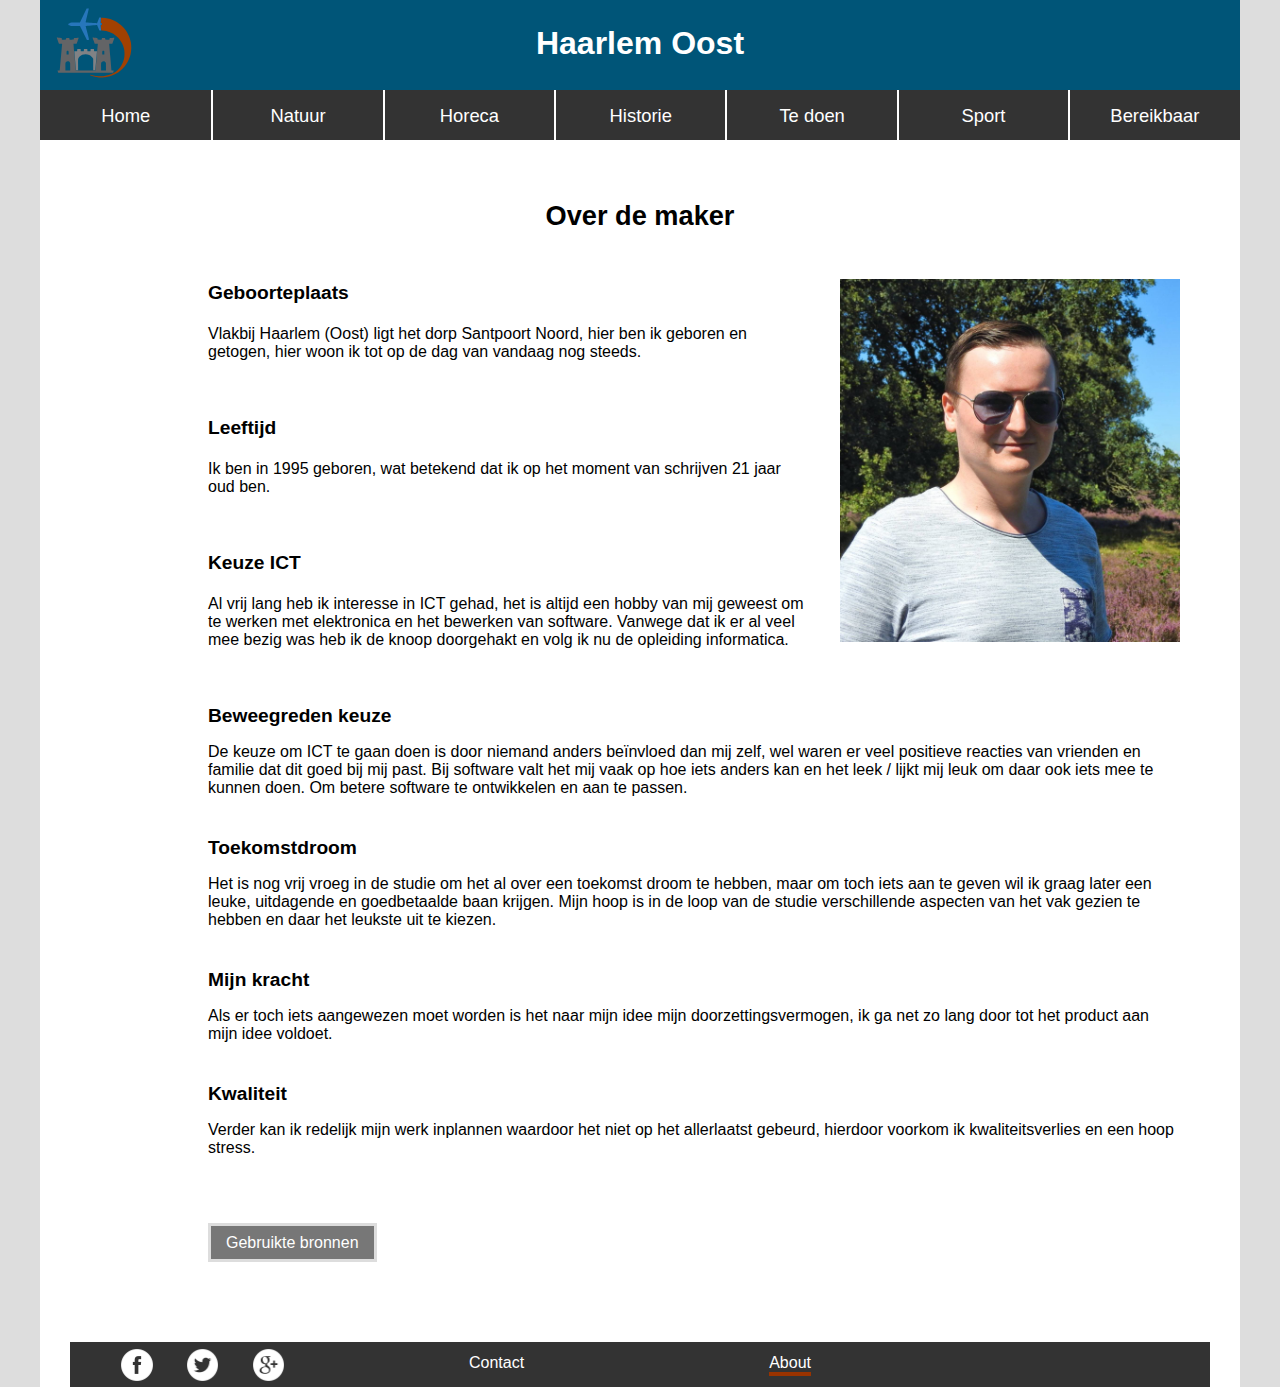
<file: about.html>
<!DOCTYPE html>
<html lang="nl">
	
	<head>
		<meta charset="utf-8" />
		<meta name="description" content="Informatie website over actieviteiten en bezienswaardigheden in Haarlem Oost">
		<meta name="keywords" content="Haarlem Oost, Haarlem, Oost, Informatie, Natuur, Horeca, Historie, Te doen, Bereikbaarheid, Amsterdamse poort, Mooie Nel, Veerplas, Veerpolder, Waarderpolder, Zuidam, Restaurant, Hotel, Molen, Adriaan, Varen">
		<meta name="author" content="Espen Lindhout">
		<link rel="icon" href="img/favicon.ico" type="image/x-icon"/>
		<meta name="viewport" content="width=device-width, initial-scale=1.0, maximum-scale=1.0" />
		<link rel="stylesheet" type="text/css" href="css/main.css">
		<link rel="stylesheet" media="screen and (max-width: 600px)" href="css/phone.css">
		
		<title>Haarlem Oost about</title>
	</head>
	

	<body>
	
		<header>
		<h1 id="headerh1">Haarlem Oost</h1>
		
		<img 
		src="img/Logo.svg" 
		title="Logo"
		alt="Logo"
		id="headerimg"
		/>
		</header>

		<nav>
			<ul>
				<li>
				<a href="index.html" id="mostleft">Home</a>
				</li>
				
				<li>
				<a href="natuur.html">Natuur</a>
				</li>
				
				<li>
				<a href="horeca.html">Horeca</a>
				</li>
				
				<li>
				<a href="historie.html">Historie</a>
				</li>
				
				<li>
				<a href="tedoen.html">Te doen</a>
				</li>
				
				<li>
				<a href="sport.html">Sport</a>
				</li>
				
				<li>
				<a href="bereikbaar.html">Bereikbaar</a>
				</li>
			</ul>
		</nav>
		
		<main id="aboutpage">
			
			
			<!-- ====================================== Contact ====================================== -->
			<!-- ================================== Contact pagina =================================== -->
			
			<article>
				<h2>
				Over de maker
				</h2>
				
				<section>
				
					<h4>
					Geboorteplaats
					</h4>
					
					<aside>
						<img
						src="img/about/espen.jpg"
						title="Dit ben ik"
						alt="Foto van de website maker"
						id="aboutafb"
						/>
					</aside>
					
					
					
						<p class="aboutimg1">
						Vlakbij Haarlem (Oost) ligt het dorp Santpoort Noord, hier ben ik geboren en getogen, hier woon ik tot op de dag van vandaag nog steeds. 
						</p>
					
					
					<h4>
					Leeftijd
					</h4>
					
						<p class="aboutimg">
						Ik ben in 1995 geboren, wat betekend dat ik op het moment van schrijven 21 jaar oud ben. 
						</p>
					
					
					<h4>
					Keuze ICT
					</h4>
					
						<p class="aboutimg">
						Al vrij lang heb ik interesse in ICT gehad, het is altijd een hobby van mij geweest om te werken met elektronica en het bewerken van software. Vanwege dat ik er al veel mee bezig was heb ik de knoop doorgehakt en volg ik nu de opleiding informatica. 
						</p>
						
						
					<h4>
					Beweegreden keuze
					</h4>
					
						<p>
						De keuze om ICT te gaan doen is door niemand anders beïnvloed dan mij zelf, wel waren er veel positieve reacties van vrienden en familie dat dit goed bij mij past. Bij software valt het mij vaak op hoe iets anders kan en het leek / lijkt mij leuk om daar ook iets mee te kunnen doen. Om betere software te ontwikkelen en aan te passen. 
						</p>
						
						
					<h4>
					Toekomstdroom
					</h4>
					
						<p>
						Het is nog vrij vroeg in de studie om het al over een toekomst droom te hebben, maar om toch iets aan te geven wil ik graag later een leuke, uitdagende en goedbetaalde baan krijgen. Mijn hoop is in de loop van de studie verschillende aspecten van het vak gezien te hebben en daar het leukste uit te kiezen. 
						</p>
						
						
					<h4>
					Mijn kracht
					</h4>
					
						<p>
						Als er toch iets aangewezen moet worden is het naar mijn idee mijn doorzettingsvermogen, ik ga net zo lang door tot het product aan mijn idee voldoet. 
						</p>
						
						
					<h4>
					Kwaliteit
					</h4>
					
						<p>
						Verder kan ik redelijk mijn werk inplannen waardoor het niet op het allerlaatst gebeurd, hierdoor voorkom ik kwaliteitsverlies en een hoop stress. 
						</p>
						
					
				
			
					<nav>
					<a href="bronnen.html">Gebruikte bronnen</a>
					</nav>
					
				</section>
				
			</article>
		
		</main>
		
		
		<footer>
			
			<a href="https://www.facebook.com/website.haarlem.oost/" target="_blank">
				<img
				src="img/social/facebook.png"
				title="Volg ons op Facebook"
				alt="Link naar Facebook"
				id="footerfirst"
				/>
			</a>
			
			<a href="https://twitter.com/websitehaarlemoost" target="_blank">
				<img
				src="img/social/twitter.png"
				title="Volg ons op Twitter"
				alt="Link naar Twitter"
				/>
			</a>
			
			<a href="https://plus.google.com/+websitehaarlemoost" target="_blank">
				<img
				src="img/social/googleplus.png"
				title="Volg ons op Google+"
				alt="Link naar Google+"
				/>
			</a>
			
			<nav>
				<a href="contact.html">Contact</a>
				<a href="about.html" id="currentpage_footer">About</a>
			</nav>
		
		</footer>
	
	</body>

</html>
</file>
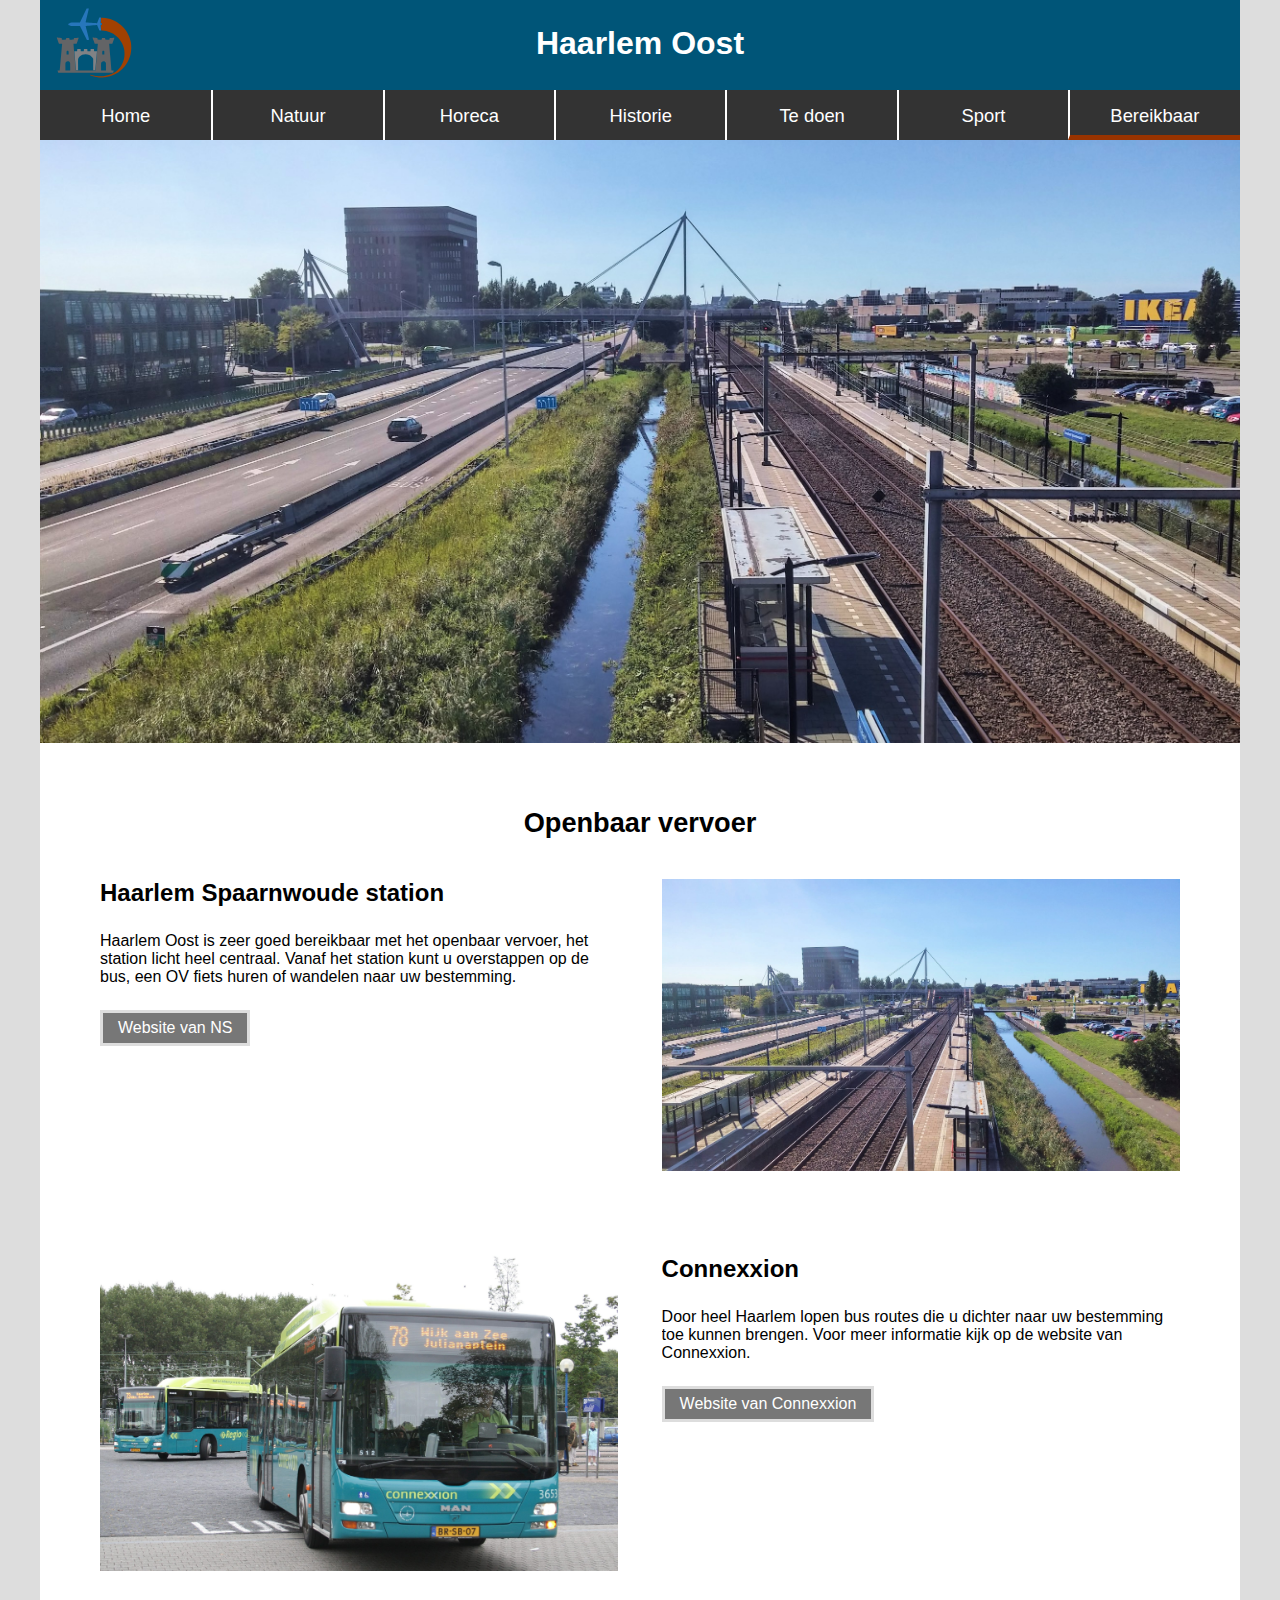
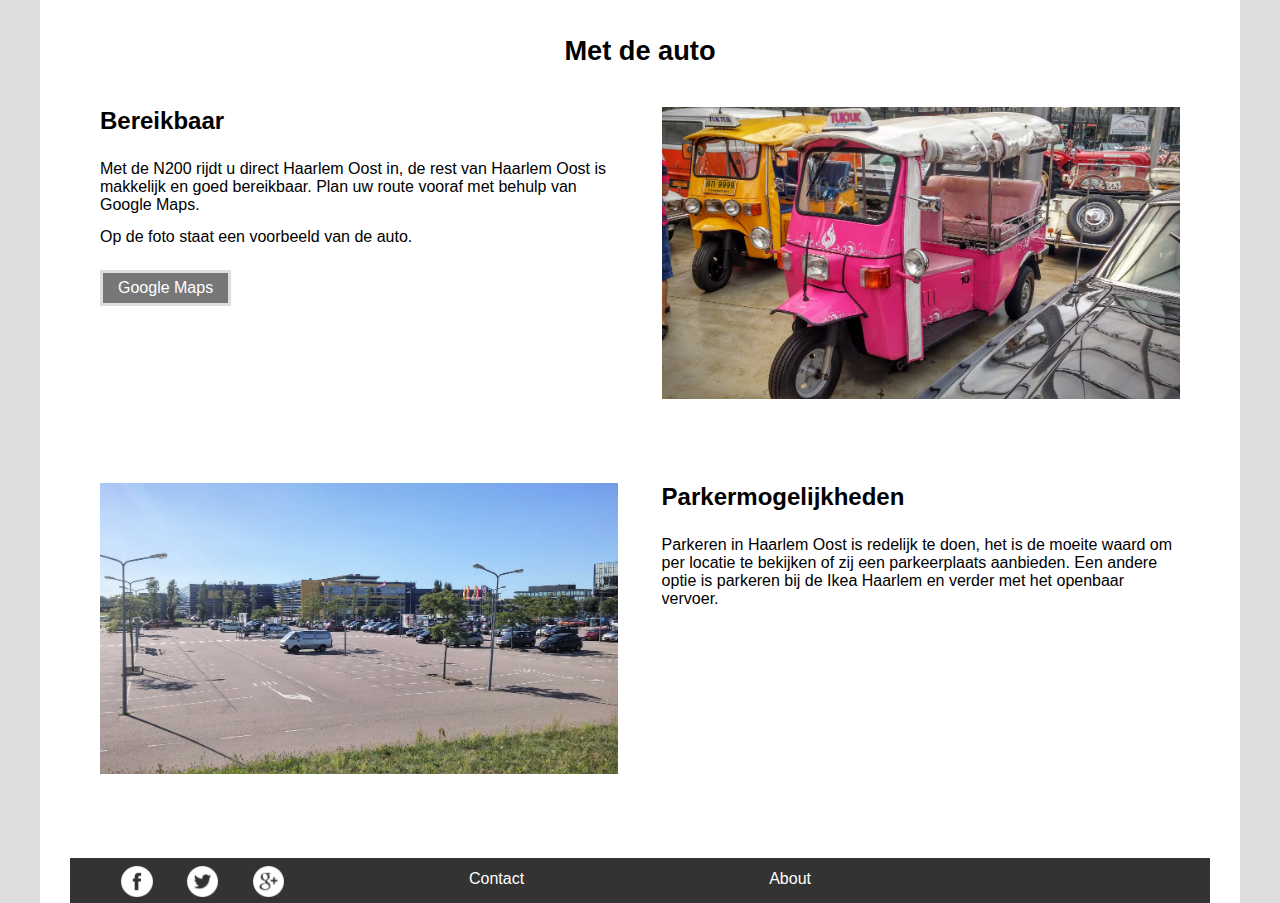
<file: bereikbaar.html>
<!DOCTYPE html>
<html lang="nl">
	
	<head>
		<meta charset="utf-8" />
		<meta name="description" content="Informatie website over actieviteiten en bezienswaardigheden in Haarlem Oost">
		<meta name="keywords" content="Haarlem Oost, Haarlem, Oost, Informatie, Natuur, Horeca, Historie, Te doen, Bereikbaarheid, Amsterdamse poort, Mooie Nel, Veerplas, Veerpolder, Waarderpolder, Zuidam, Restaurant, Hotel, Molen, Adriaan, Varen">
		<meta name="author" content="Espen Lindhout">
		<link rel="icon" href="img/favicon.ico" type="image/x-icon"/>
		<meta name="viewport" content="width=device-width, initial-scale=1.0, maximum-scale=1.0" />	
		<link rel="stylesheet" type="text/css" href="css/main.css">
		<link rel="stylesheet" media="screen and (max-width: 600px)" href="css/phone.css">
		
		<title>Haarlem Oost bereikbaar</title>
	</head>
	

	<body>
	
		<header>
		<h1 id="headerh1">Haarlem Oost</h1>
		
		<img 
		src="img/Logo.svg" 
		title="Logo"
		alt="Logo"
		id="headerimg"
		/>
		</header>

		<nav>
			<ul>
				<li>
				<a href="index.html" id="mostleft">Home</a>
				</li>
				
				<li>
				<a href="natuur.html">Natuur</a>
				</li>
				
				<li>
				<a href="horeca.html">Horeca</a>
				</li>
				
				<li>
				<a href="historie.html">Historie</a>
				</li>
				
				<li>
				<a href="tedoen.html">Te doen</a>
				</li>
				
				<li>
				<a href="sport.html">Sport</a>
				</li>
				
				<li>
				<a id="currentpage" href="bereikbaar.html">Bereikbaar</a>
				</li>
			</ul>
		</nav>
		
		<main id="contentbereikbaar">
		
			<aside id="introimg">
				<img
					src="img/bereikbaar/headerimg.jpg"
					title="Bereikbaarheid van Haarlem Oost"
					alt="Bereikbaarheid van Haarlem Oost"
				/>
			</aside>
			
			<h2>
			Openbaar vervoer
			</h2>
			
			<!-- ====================================== Contentbox 1 ====================================== -->
			<!-- ===================================== Layout normaal ====================================== -->
			<article class="contentbox">
				
				<h2>
				Haarlem Spaarnwoude station
				</h2>
				
				<p>
					<span>
					Haarlem Oost is zeer goed bereikbaar met het openbaar vervoer, het station licht heel centraal. Vanaf het station kunt u overstappen op de bus, een OV fiets huren of wandelen naar uw bestemming. 
					</span>
					
					<a href="http://www.ns.nl/" target="_blank">Website van NS</a>
				</p>
				
				<aside>
					<img
					src="img/bereikbaar/ov1.jpg"
					title="Station Spaarnwoude"
					alt="Foto van het station Spaarnwoude"
					/>
				</aside>
			</article>
			
			<!-- ====================================== Contentbox 2 ====================================== -->
			<!-- ==================================== Layout andersom ===================================== -->
			<article class="contentbox reversed">
				
				<h2>
				Connexxion
				</h2>
				
				<aside>
					<img
					src="img/bereikbaar/ov2.jpg"
					title="Connexxion bus"
					alt="Foto van een Connexxion bus"
					/>
				</aside>
				
				<p>
					<span>
					Door heel Haarlem lopen bus routes die u dichter naar uw bestemming toe kunnen brengen. Voor meer informatie kijk op de website van Connexxion. 
					</span>
					
					<a href="https://www.connexxion.nl/" target="_blank">Website van Connexxion</a>
				</p>
				
				
			</article>
			
			<h2>
			Met de auto
			</h2>
			
			<!-- ====================================== Contentbox 3 ====================================== -->
			<!-- ===================================== Layout normaal ====================================== -->
			<article class="contentbox">
				
				<h2>
				Bereikbaar
				</h2>
				
				<p>
					<span>
					Met de N200 rijdt u direct Haarlem Oost in, de rest van Haarlem Oost is makkelijk en goed bereikbaar. Plan uw route vooraf met behulp van Google Maps.
					</span>
					
					<span>
					Op de foto staat een voorbeeld van de auto.
					</span>

					<a href="https://goo.gl/maps/upJnVEgjGVw" target="_blank">Google Maps</a>
				</p>
				
				<aside>
					<img
					src="img/bereikbaar/deauto.jpg"
					title="De auto?"
					alt="Foto van de auto?"
					/>
				</aside>
				
			</article>
			
			<!-- ====================================== Contentbox 4 ====================================== -->
			<!-- ===================================== Layout andersom ====================================== -->
			<article class="contentbox reversed">
				
				<h2>
				Parkermogelijkheden
				</h2>
				
				<aside>
					<img
					src="img/bereikbaar/auto1.jpg"
					title="Parkeren bij de Ikea"
					alt="Foto van de parkeerplaats"
					/>
				</aside>
				
				<p>
					<span>
					Parkeren in Haarlem Oost is redelijk te doen, het is de moeite waard om per locatie te bekijken of zij een parkeerplaats aanbieden. Een andere optie is parkeren bij de Ikea Haarlem en verder met het openbaar vervoer.
					</span>
					
					
				</p>
				
				
			</article>
			
		
		</main>
		
		
		<footer>
			
			<a href="https://www.facebook.com/website.haarlem.oost/" target="_blank">
				<img
				src="img/social/facebook.png"
				title="Volg ons op Facebook"
				alt="Link naar Facebook"
				id="footerfirst"
				/>
			</a>
			
			<a href="https://twitter.com/websitehaarlemoost" target="_blank">
				<img
				src="img/social/twitter.png"
				title="Volg ons op Twitter"
				alt="Link naar Twitter"
				/>
			</a>
			
			<a href="https://plus.google.com/+websitehaarlemoost" target="_blank">
				<img
				src="img/social/googleplus.png"
				title="Volg ons op Google+"
				alt="Link naar Google+"
				/>
			</a>
			
			<nav>
				<a href="contact.html">Contact</a>
				<a href="about.html">About</a>
			</nav>
		
		</footer>
	
	</body>

</html>
</file>
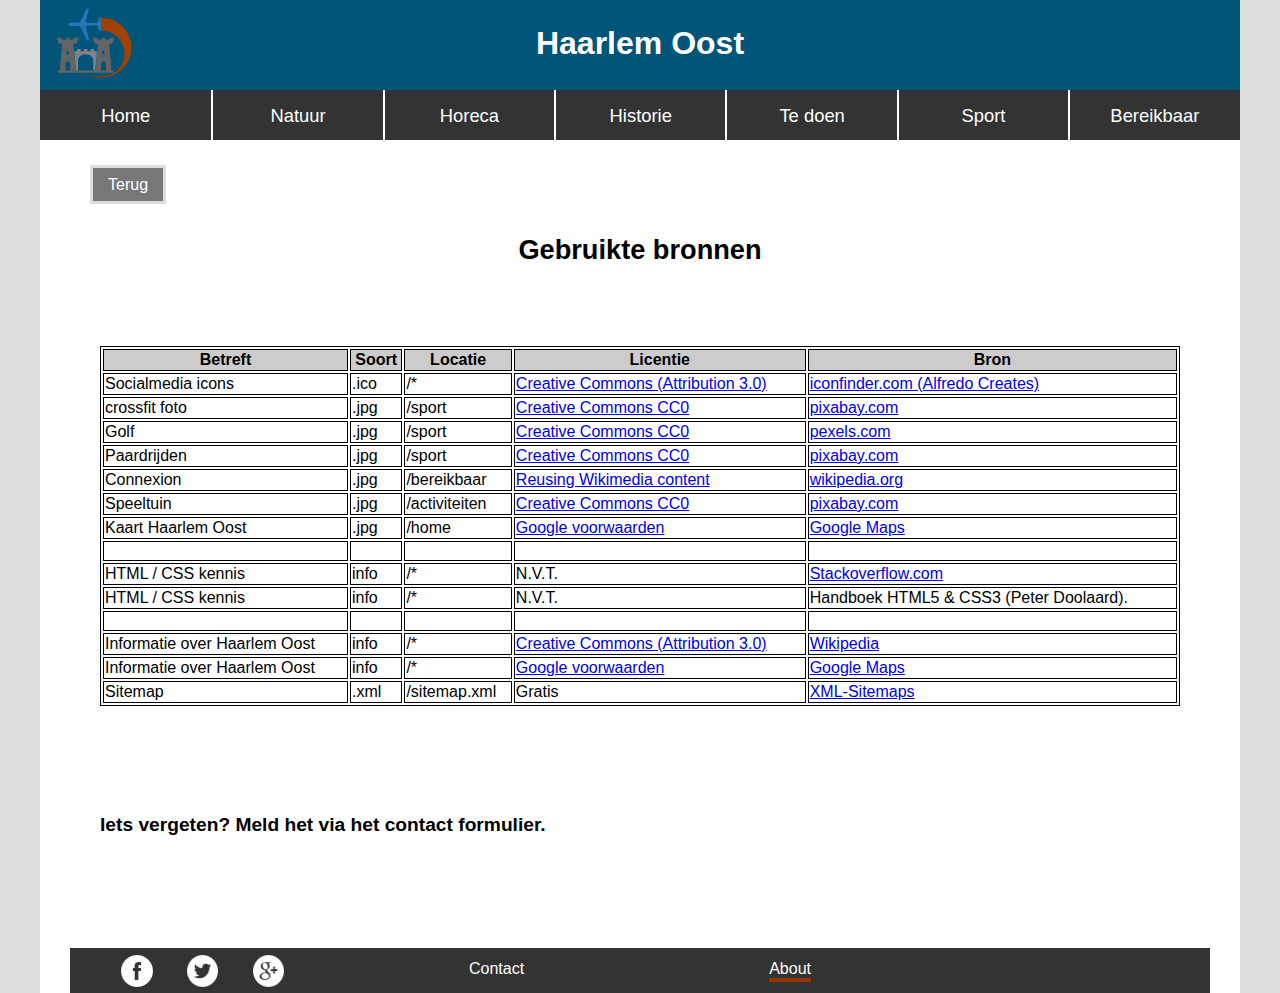
<file: bronnen.html>
<!DOCTYPE html>
<html lang="nl">
	
	<head>
		<meta charset="utf-8" />
		<meta name="description" content="Informatie website over actieviteiten en bezienswaardigheden in Haarlem Oost">
		<meta name="keywords" content="Haarlem Oost, Haarlem, Oost, Informatie, Natuur, Horeca, Historie, Te doen, Bereikbaarheid, Amsterdamse poort, Mooie Nel, Veerplas, Veerpolder, Waarderpolder, Zuidam, Restaurant, Hotel, Molen, Adriaan, Varen">
		<meta name="author" content="Espen Lindhout">
		<link rel="icon" href="img/favicon.ico" type="image/x-icon"/>
		<meta name="viewport" content="width=device-width, initial-scale=1.0, maximum-scale=1.0" />
		<link rel="stylesheet" type="text/css" href="css/main.css">
		<link rel="stylesheet" media="screen and (max-width: 600px)" href="css/phone.css">
		
		<title>Haarlem Oost bronnen</title>
	</head>
	

	<body>
	
		<header>
		<h1 id="headerh1">Haarlem Oost</h1>
		
		<img 
		src="img/Logo.svg" 
		title="Logo"
		alt="Logo"
		id="headerimg"
		/>
		</header>

		<nav>
			<ul>
				<li>
				<a href="index.html" id="mostleft">Home</a>
				</li>
				
				<li>
				<a href="natuur.html">Natuur</a>
				</li>
				
				<li>
				<a href="horeca.html">Horeca</a>
				</li>
				
				<li>
				<a href="historie.html">Historie</a>
				</li>
				
				<li>
				<a href="tedoen.html">Te doen</a>
				</li>
				
				<li>
				<a href="sport.html">Sport</a>
				</li>
				
				<li>
				<a href="bereikbaar.html">Bereikbaar</a>
				</li>
			</ul>
		</nav>
		
		<main id="bronnenpage">
			
			<nav>
					<a id="goback" href="about.html">Terug</a>
			</nav>
			
			<!-- ====================================== Bronnen ====================================== -->
			<!-- ================================== Bronnen pagina =================================== -->
			
			<article>
				<h2>
				Gebruikte bronnen
				</h2>
				
				<table>
					<tr>
						<th>Betreft</th>						
						<th>Soort</th>						
						<th>Locatie</th>
						<th>Licentie</th>
						<th>Bron</th>
					</tr>
					<tr>
						<td class="betreft">Socialmedia icons</td>
						<td class="soort">.ico</td>
						<td class="locatie">/*</td>
						
						<td class="licentie">
							<a href="https://creativecommons.org/licenses/by/3.0/">
								Creative Commons (Attribution 3.0)
							</a>
						</td>
						
						<td class="bron">
							<a href="https://www.iconfinder.com/iconsets/black-white-social-media">
								iconfinder.com (Alfredo Creates)
							</a>
						</td>
					</tr>
					
					<tr>
						<td class="betreft">crossfit foto</td>
						<td class="soort">.jpg</td>
						<td class="locatie">/sport</td>
						
						<td class="licentie">
							<a href="https://creativecommons.org/publicdomain/zero/1.0/deed.nl">
								Creative Commons CC0
							</a>
						</td>
						
						<td class="bron">
							<a href="https://pixabay.com/p-375482/?no_redirect">
								pixabay.com
							</a>
						</td>
					</tr>
					
					<tr>
						<td class="betreft">Golf</td>
						<td class="soort">.jpg</td>
						<td class="locatie">/sport</td>
						
						<td class="licentie">
							<a href="https://www.pexels.com/photo-license/">
								Creative Commons CC0
							</a>
						</td>
						
						<td class="bron">
							<a href="https://www.pexels.com/photo/grass-green-golf-golf-ball-54123/">
								pexels.com
							</a>
						</td>
					</tr>
					
					<tr>
						<td class="betreft">Paardrijden</td>
						<td class="soort">.jpg</td>
						<td class="locatie">/sport</td>
						
						<td class="licentie">
							<a href="https://creativecommons.org/publicdomain/zero/1.0/deed.nl">
								Creative Commons CC0
							</a>
						</td>
						
						<td class="bron">
							<a href="https://pixabay.com/p-375482/?no_redirect">
								pixabay.com
							</a>
						</td>
					</tr>
						
					<tr>
						<td class="betreft">Connexion</td>
						<td class="soort">.jpg</td>
						<td class="locatie">/bereikbaar</td>
						
						<td class="licentie">
							<a href="https://commons.wikimedia.org/wiki/Commons:Reusing_content_outside_Wikimedia">
								Reusing Wikimedia content
							</a>
						</td>
						
						<td class="bron">
							<a href="https://upload.wikimedia.org/wikipedia/commons/c/c4/Gasbussen_Connexxion_Beverwijk.jpg">
								wikipedia.org
							</a>
						</td>
					</tr>

					<tr>
						<td class="betreft">Speeltuin</td>
						<td class="soort">.jpg</td>
						<td class="locatie">/activiteiten</td>
						
						<td class="licentie">
							<a href="https://creativecommons.org/publicdomain/zero/1.0/deed.nl">
								Creative Commons CC0
							</a>
						</td>
						
						<td class="bron">
							<a href="https://pixabay.com/p-375482/?no_redirect">
								pixabay.com
							</a>
						</td>
					</tr>
					<tr>
						<td class="betreft">Kaart Haarlem Oost</td>
						<td class="soort">.jpg</td>
						<td class="locatie">/home</td>						
						<td class="licentie">
						<a href="https://www.google.com/permissions/geoguidelines.html">Google voorwaarden</a>
						</td>						
						<td class="bron">	
							<a href="https://goo.gl/maps/W9iVrASgoBU2">Google Maps</a>				
						</td>
					</tr>
					<tr>
						<td class="betreft"></td>
						<td class="soort"></td>
						<td class="locatie"></td>						
						<td class="licentie"></td>						
						<td class="bron">							
						</td>
					</tr>
					<tr>
						<td class="betreft">HTML / CSS kennis</td>
						<td class="soort">info</td>
						<td class="locatie">
							/*
						</td>						
						<td class="licentie">N.V.T.</td>						
						<td class="bron">	
							<a href="https://stackoverflow.com/">
								Stackoverflow.com
							</a>						
						</td>
					</tr>
					<tr>
						<td class="betreft">HTML / CSS kennis</td>
						<td class="soort">info</td>
						<td class="locatie">
							/*
						</td>						
						<td class="licentie">N.V.T.</td>						
						<td class="bron">	
							Handboek HTML5 & CSS3 (Peter Doolaard).
						</td>
					</tr>
					<tr>
						<td class="betreft"></td>
						<td class="soort"></td>
						<td class="locatie">
							
						</td>						
						<td class="licentie"></td>						
						<td class="bron">	
													
						</td>
					</tr>
					<tr>
						<td class="betreft">Informatie over Haarlem Oost</td>
						<td class="soort">info</td>
						<td class="locatie">/*</td>						
						<td class="licentie">
						<a href="https://creativecommons.org/licenses/by-sa/3.0/deed.nl">Creative Commons (Attribution 3.0)</a>
						</td>						
						<td class="bron">	
							<a href="https://nl.wikipedia.org/">Wikipedia</a>				
						</td>
					</tr>
					<tr>
						<td class="betreft">Informatie over Haarlem Oost</td>
						<td class="soort">info</td>
						<td class="locatie">/*</td>						
						<td class="licentie">
						<a href="https://www.google.com/permissions/geoguidelines.html">Google voorwaarden</a>
						</td>						
						<td class="bron">	
							<a href="https://goo.gl/maps/W9iVrASgoBU2">Google Maps</a>				
						</td>
					</tr>
					<tr>
						<td class="betreft">Sitemap</td>
						<td class="soort">.xml</td>
						<td class="locatie">/sitemap.xml</td>						
						<td class="licentie">
						Gratis
						</td>						
						<td class="bron">	
							<a href="https://www.xml-sitemaps.com/">XML-Sitemaps</a>				
						</td>
					</tr>
				</table>
				
				<h5>
				Iets vergeten? Meld het via het contact formulier.
				</h5>
				
			</article>
		
		</main>
		
		
		<footer>
			
			<a href="https://www.facebook.com/website.haarlem.oost/" target="_blank">
				<img
				src="img/social/facebook.png"
				title="Volg ons op Facebook"
				alt="Link naar Facebook"
				id="footerfirst"
				/>
			</a>
			
			<a href="https://twitter.com/websitehaarlemoost" target="_blank">
				<img
				src="img/social/twitter.png"
				title="Volg ons op Twitter"
				alt="Link naar Twitter"
				/>
			</a>
			
			<a href="https://plus.google.com/+websitehaarlemoost" target="_blank">
				<img
				src="img/social/googleplus.png"
				title="Volg ons op Google+"
				alt="Link naar Google+"
				/>
			</a>
			
			<nav>
				<a href="contact.html">Contact</a>
				<a href="about.html" id="currentpage_footer">About</a>
			</nav>
		
		</footer>
	
	</body>

</html>
</file>
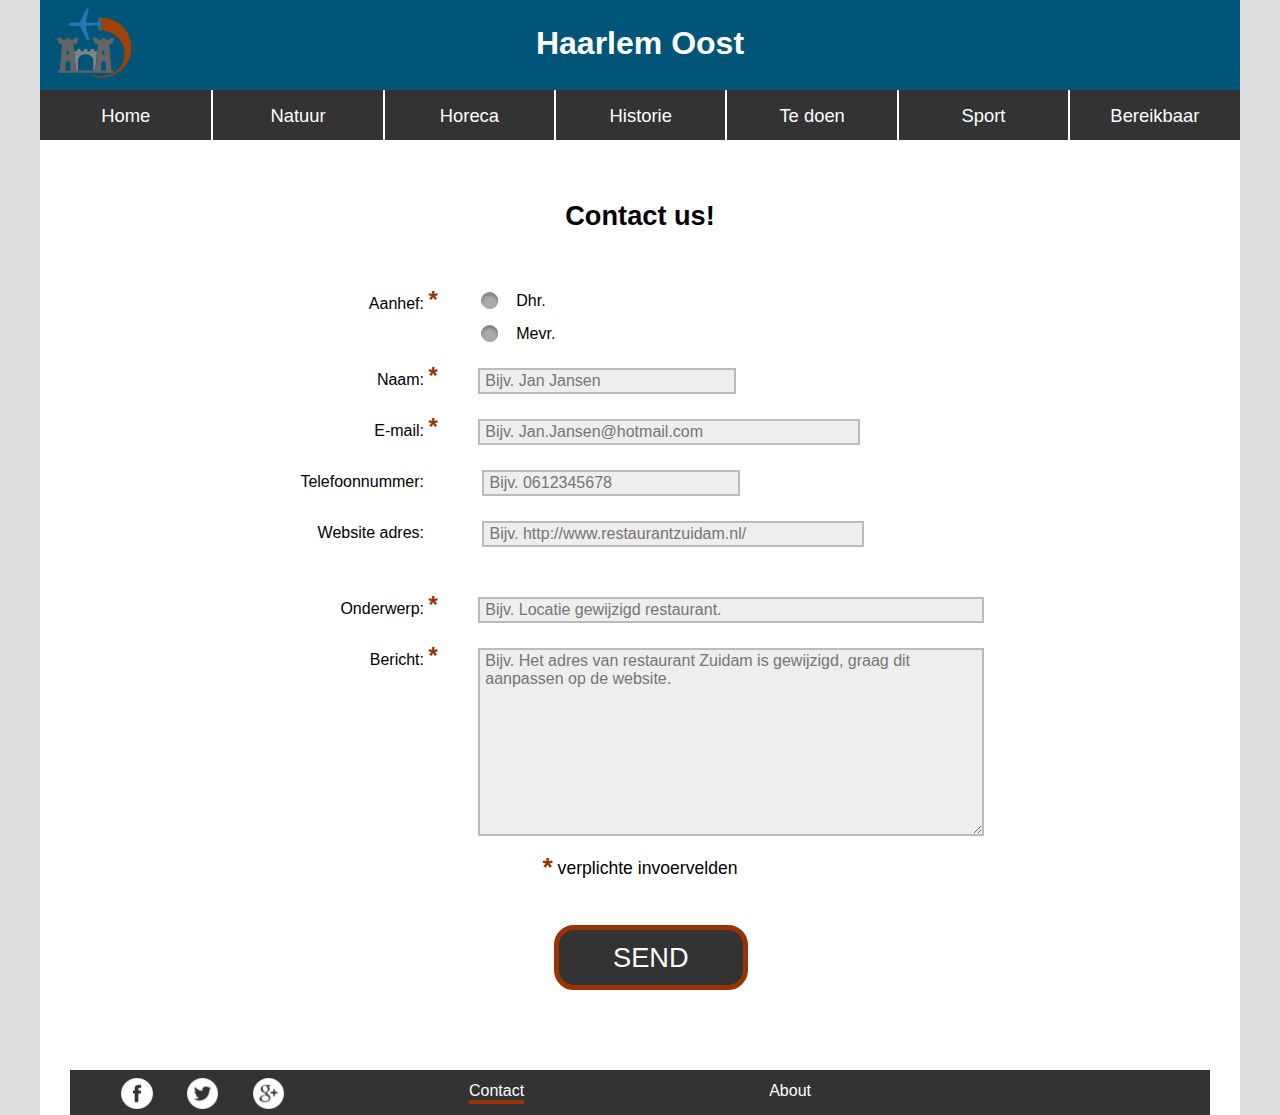
<file: contact.html>
<!DOCTYPE html>
<html lang="nl">
	
	<head>
		<meta charset="utf-8" />
		<meta name="description" content="Informatie website over actieviteiten en bezienswaardigheden in Haarlem Oost">
		<meta name="keywords" content="Haarlem Oost, Haarlem, Oost, Informatie, Natuur, Horeca, Historie, Te doen, Bereikbaarheid, Amsterdamse poort, Mooie Nel, Veerplas, Veerpolder, Waarderpolder, Zuidam, Restaurant, Hotel, Molen, Adriaan, Varen">
		<meta name="author" content="Espen Lindhout">
		<link rel="icon" href="img/favicon.ico" type="image/x-icon"/>
		<meta name="viewport" content="width=device-width, initial-scale=1.0, maximum-scale=1.0" />
		<link rel="stylesheet" type="text/css" href="css/main.css">
		<link rel="stylesheet" media="screen and (max-width: 600px)" href="css/phone.css">
		
		<title>Haarlem Oost contact</title>
	</head>
	

	<body>
	
		<header>
		<h1 id="headerh1">Haarlem Oost</h1>
		
		<img 
		src="img/Logo.svg" 
		title="Logo"
		alt="Logo"
		id="headerimg"
		/>
		</header>

		<nav>
			<ul>
				<li>
				<a href="index.html" id="mostleft">Home</a>
				</li>
				
				<li>
				<a href="natuur.html">Natuur</a>
				</li>
				
				<li>
				<a href="horeca.html">Horeca</a>
				</li>
				
				<li>
				<a href="historie.html">Historie</a>
				</li>
				
				<li>
				<a href="tedoen.html">Te doen</a>
				</li>
				
				<li>
				<a href="sport.html">Sport</a>
				</li>
				
				<li>
				<a href="bereikbaar.html">Bereikbaar</a>
				</li>
			</ul>
		</nav>
		
		<main id="contactform">
			
			
			<!-- ====================================== Contact ====================================== -->
			<!-- ================================== Contact pagina =================================== -->
			
			<h2>
			Contact us!
			</h2>
			
			<form action="succes.html" method="get">
			
				<fieldset class="radioin">
					
					<span class="onderwerp">
					Aanhef:
					</span>
					
					<span class="required">*</span>
					
					
					<p>
						<span>
							<input type="radio" name="r1" id="r1o1" value="man" required />
							<label for="r1o1">Dhr.</label>
						</span>
						
						<span>
							<input type="radio" name="r1" id="r1o2" value="vrouw" required />
							<label for="r1o2">Mevr.</label>
						</span>
					</p>
					
					
				</fieldset>
				
				
				<label>
					<span class="onderwerp">
					Naam:
					</span>
					
					<span class="required">*</span>
					
					<input class="inputsmall" type="text" name="naam" placeholder="Bijv. Jan Jansen" pattern="[a-zA-ZÀ-ž]+[a-zA-ZÀ-ž\s]{4,20}" required />					
				</label>
				
				<label>
					<span class="onderwerp">
					E-mail:
					</span>
					
					<span class="required">*</span>
					
					<input class="inputnormal" type="email" name="email" placeholder="Bijv. Jan.Jansen@hotmail.com" required />					
				</label>
			
				<label>
					<span class="onderwerp">
					Telefoonnummer:
					</span>
					
					<input class="inputsmall" type="tel" name="tel" placeholder="Bijv. 0612345678" pattern="[0-9]{10}" />					
				</label>
				
				<label>
					<span class="onderwerp">
					Website adres:
					</span>
					
					<input class="inputnormal" type="url" name="url" placeholder="Bijv. http://www.restaurantzuidam.nl/" />					
				</label>
				
				<label id="onderwerpbox">
					<span class="onderwerp">
					Onderwerp:
					</span>
					
					<span class="required">*</span>
					
					<input class="inputlarge" type="text" name="onderwerp" pattern="([a-zA-Z0-9À-ž\s]){4,}" placeholder="Bijv. Locatie gewijzigd restaurant." required />
				</label>
				
				<label id="berichtbox">
					<span class="onderwerp">
					Bericht:
					</span>
					
					<span class="required">*</span>
					
					<textarea class="inputlarge" rows="10" name="bericht" placeholder="Bijv. Het adres van restaurant Zuidam is gewijzigd, graag dit aanpassen op de website." required></textarea>
				</label>
			
				<p class="requiredfield"><span class="required">*</span> verplichte invoervelden</p>
				
				<button id="sendbutton" type="submit" formtarget="_self">SEND</button>
				
  
			</form>
		
		
		</main>
		
		
		<footer>
			
			<a href="https://www.facebook.com/website.haarlem.oost/" target="_blank">
				<img
				src="img/social/facebook.png"
				title="Volg ons op Facebook"
				alt="Link naar Facebook"
				id="footerfirst"
				/>
			</a>
			
			<a href="https://twitter.com/websitehaarlemoost" target="_blank">
				<img
				src="img/social/twitter.png"
				title="Volg ons op Twitter"
				alt="Link naar Twitter"
				/>
			</a>
			
			<a href="https://plus.google.com/+websitehaarlemoost" target="_blank">
				<img
				src="img/social/googleplus.png"
				title="Volg ons op Google+"
				alt="Link naar Google+"
				/>
			</a>
			
			<nav>
				<a href="contact.html" id="currentpage_footer">Contact</a>
				<a href="about.html">About</a>
			</nav>
		
		</footer>
	
	</body>

</html>
</file>
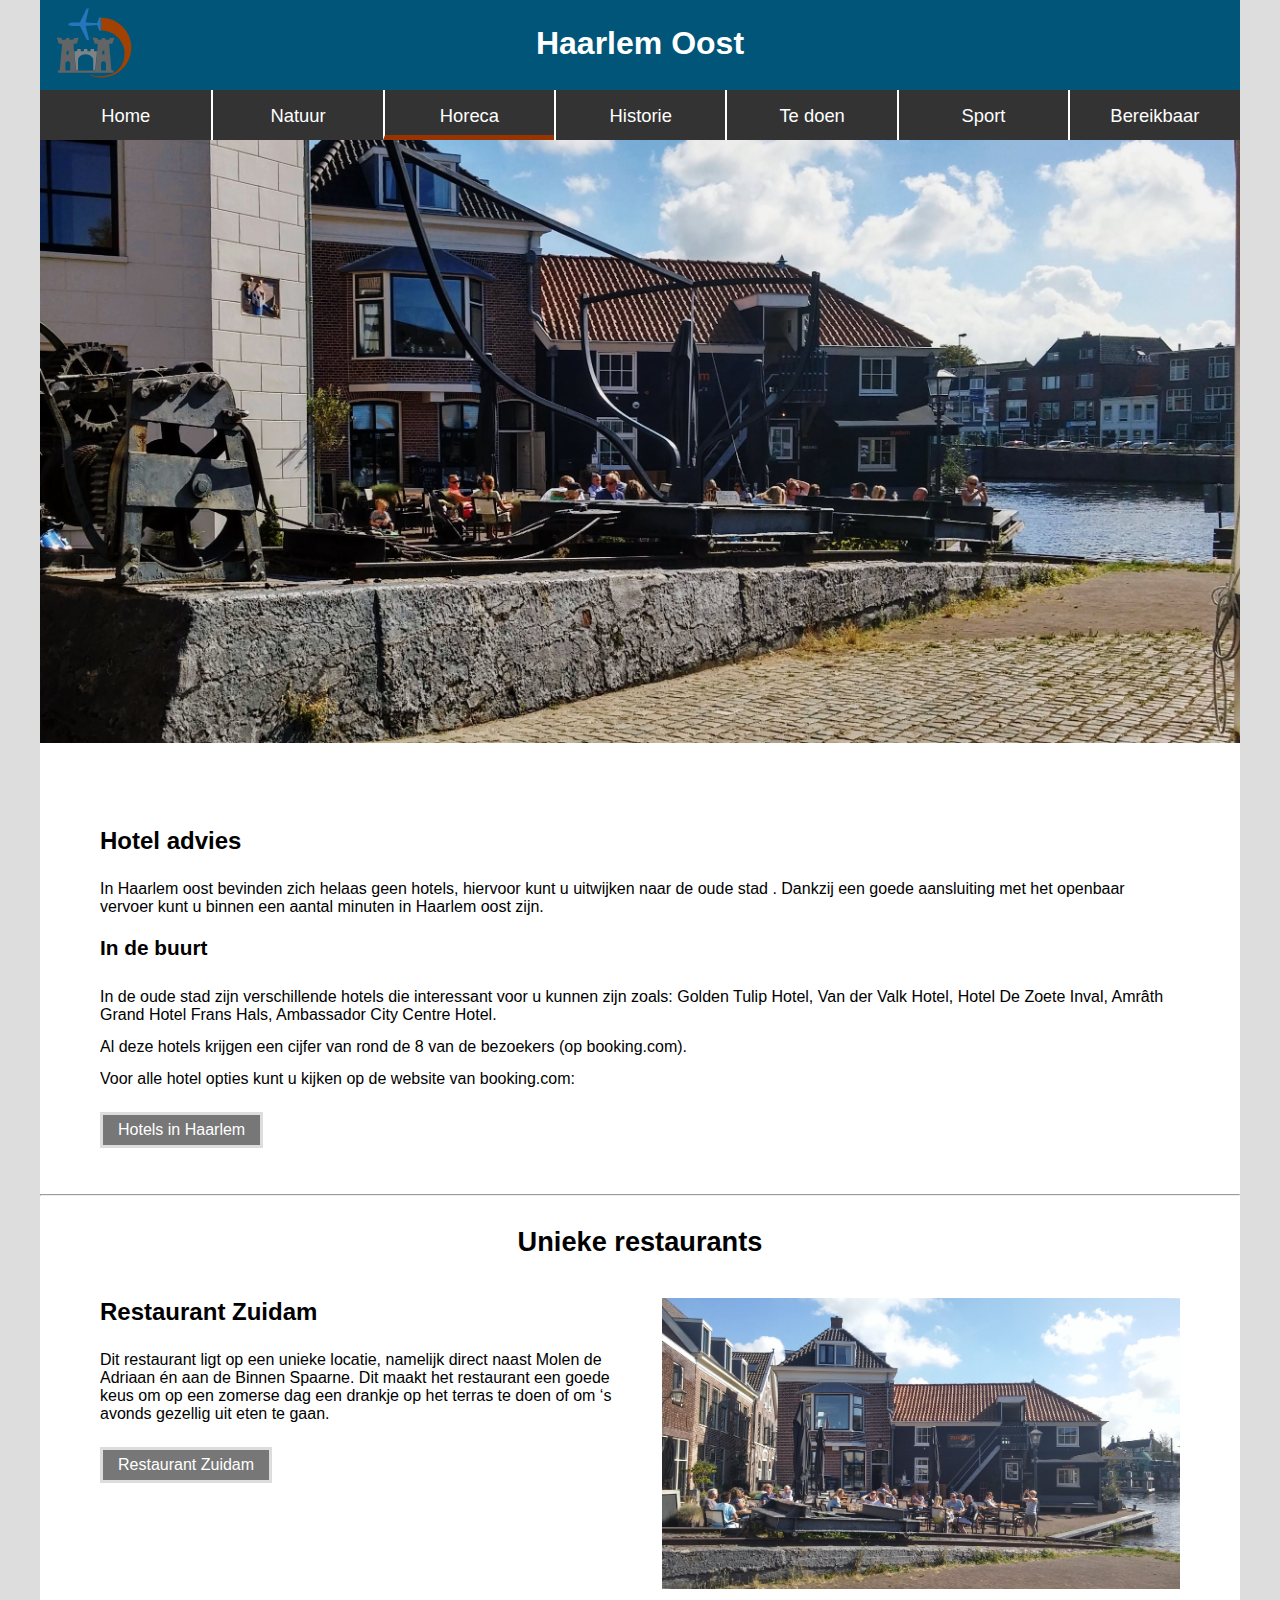
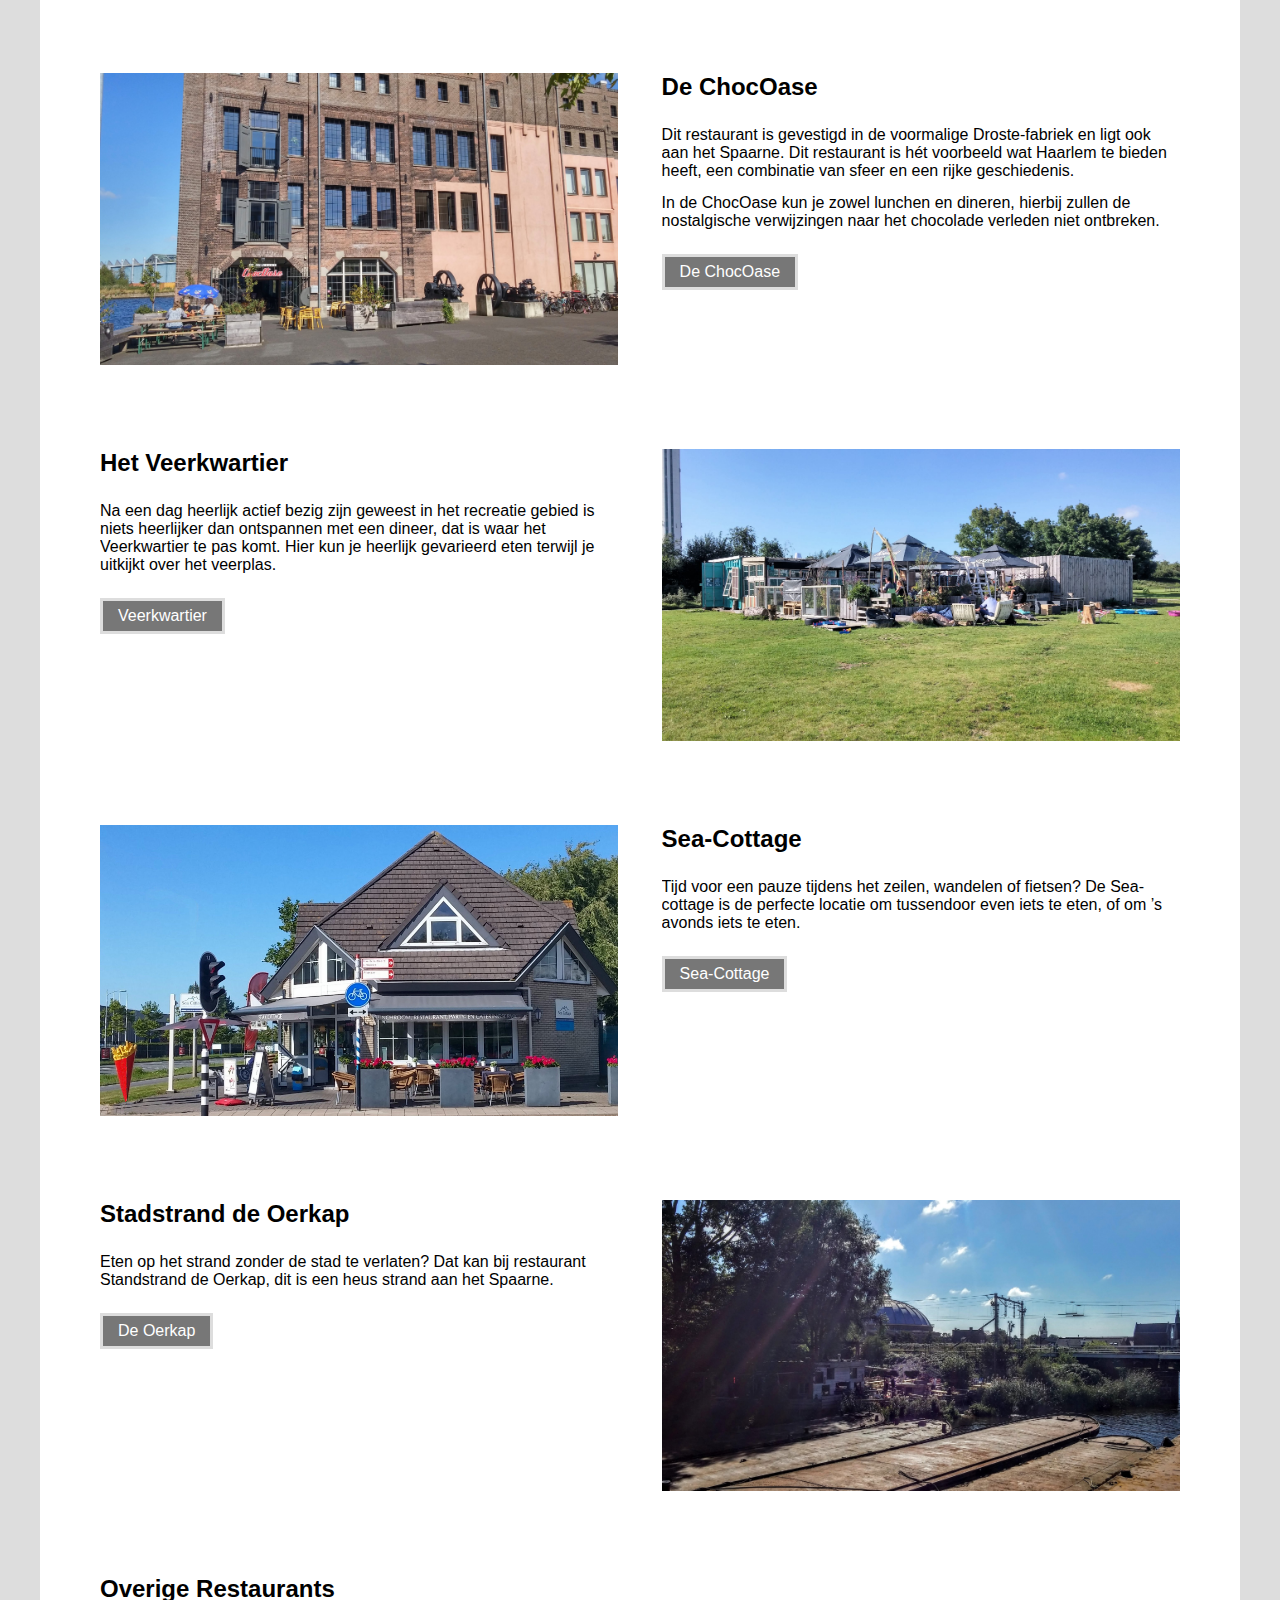
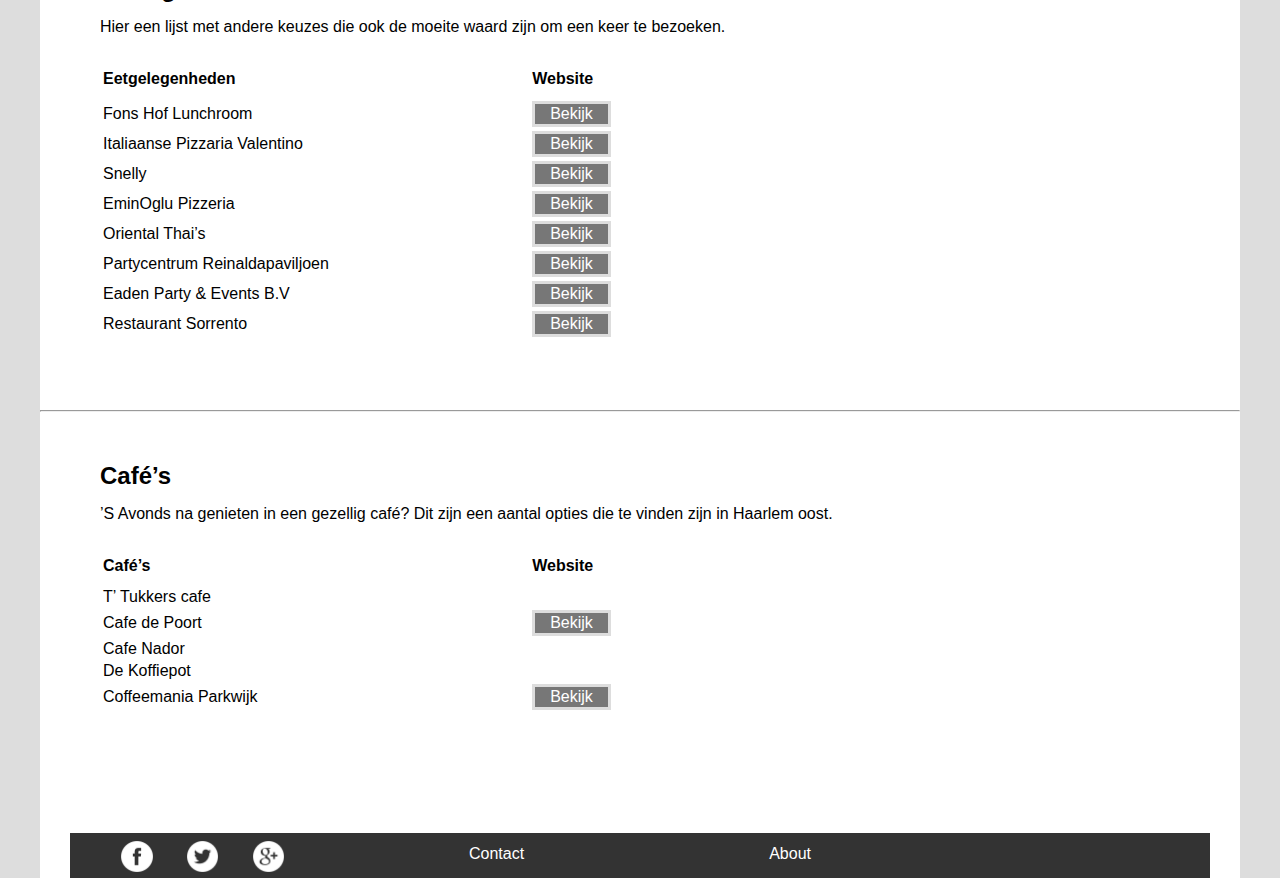
<file: horeca.html>
<!DOCTYPE html>
<html lang="nl">
	
	<head>
		<meta charset="utf-8" />
		<meta name="description" content="Informatie website over actieviteiten en bezienswaardigheden in Haarlem Oost">
		<meta name="keywords" content="Haarlem Oost, Haarlem, Oost, Informatie, Natuur, Horeca, Historie, Te doen, Bereikbaarheid, Amsterdamse poort, Mooie Nel, Veerplas, Veerpolder, Waarderpolder, Zuidam, Restaurant, Hotel, Molen, Adriaan, Varen">
		<meta name="author" content="Espen Lindhout">
		<link rel="icon" href="img/favicon.ico" type="image/x-icon"/>
		<meta name="viewport" content="width=device-width, initial-scale=1.0, maximum-scale=1.0" />	
		<link rel="stylesheet" type="text/css" href="css/main.css">
		<link rel="stylesheet" media="screen and (max-width: 600px)" href="css/phone.css">
		
		<title>Haarlem Oost horeca</title>
	</head>
	

	<body>
	
		<header>
		<h1 id="headerh1">Haarlem Oost</h1>
		
		<img 
		src="img/Logo.svg" 
		title="Logo"
		alt="Logo"
		id="headerimg"
		/>
		</header>

		<nav>
			<ul>
				<li>
				<a href="index.html" id="mostleft">Home</a>
				</li>
				
				<li>
				<a href="natuur.html">Natuur</a>
				</li>
				
				<li>
				<a id="currentpage" href="horeca.html">Horeca</a>
				</li>
				
				<li>
				<a href="historie.html">Historie</a>
				</li>
				
				<li>
				<a href="tedoen.html">Te doen</a>
				</li>
				
				<li>
				<a href="sport.html">Sport</a>
				</li>
				
				<li>
				<a href="bereikbaar.html">Bereikbaar</a>
				</li>
			</ul>
		</nav>
		
		<main id="contenthoreca">
		
			<aside id="introimg">
				<img
					src="img/horeca/headerimg.jpg"
					title="Restaurant Zuidam bij Molen de Adriaan"
					alt="Horeca in Haarlem Oost"
				/>
			</aside>
			
			<!-- ====================================== Contentbox 1 ====================================== -->
			<!-- ===================================== Layout alleen tekst ====================================== -->
			<article class="contentbox tekstversie">
				
				<h2>
				Hotel advies
				</h2>
				
				<p>
					<span>
					In Haarlem oost bevinden zich helaas geen hotels, hiervoor kunt u uitwijken naar de oude stad . Dankzij een goede aansluiting met het openbaar vervoer kunt u binnen een aantal minuten in Haarlem oost zijn.
					</span>
				</p>
				
				<h4>
				In de buurt
				</h4>
				
				<p>
					<span>
					In de oude stad zijn verschillende hotels die interessant voor u kunnen zijn zoals: Golden Tulip Hotel, Van der Valk Hotel, Hotel De Zoete Inval, Amrâth Grand Hotel Frans Hals, Ambassador City Centre Hotel.
					</span>
					
					<span>
					Al deze hotels krijgen een cijfer van rond de 8 van de bezoekers (op booking.com).
					</span>		
					
					<span>
					Voor alle hotel opties kunt u kijken op de website van booking.com:
					</span>	
					
					<a href="https://www.booking.com/city/nl/haarlem.nl.html " target="_blank">Hotels in Haarlem</a>
				</p>
			</article>
			
			<hr>
			
			<h2>
				Unieke restaurants
			</h2>
				
			<!-- ====================================== Contentbox 2 ====================================== -->
			<!-- ===================================== Layout normaal ====================================== -->
			<article class="contentbox">
				
				<h2>
				Restaurant Zuidam
				</h2>
				
				<p>
				<span>
				Dit restaurant ligt op een unieke locatie, namelijk direct naast Molen de Adriaan én aan de Binnen Spaarne. Dit maakt het restaurant een goede keus om op een zomerse dag een drankje op het terras te doen of om ‘s avonds gezellig uit eten te gaan.
				</span>
				
				<a href="http://www.restaurantzuidam.nl/" target="_blank">Restaurant Zuidam</a>
				
				</p>
				
				<aside>
					<img
					src="img/horeca/zuidam.jpg"
					title="Restaurant Zuidam"
					alt="Foto van het restaurant Zuidam"
					/>
				</aside>
				
			</article>
			
			<!-- ====================================== Contentbox 3 ====================================== -->
			<!-- ==================================== Layout andersom ===================================== -->
			<article class="contentbox reversed">
				
				<h2>
				De ChocOase
				</h2>
				
				<aside>
					<img
					src="img/horeca/chocoase.jpg"
					title="ChocOase"
					alt="Foto van het restaurant de ChocOase"
					/>
				</aside>
				
				<p>
					<span>
					Dit restaurant is gevestigd in de voormalige Droste-fabriek en ligt ook aan het Spaarne. Dit restaurant is hét voorbeeld wat Haarlem te bieden heeft, een combinatie van sfeer en een rijke geschiedenis. 
					</span>
					
					<span>
					In de ChocOase kun je zowel lunchen en dineren, hierbij zullen de nostalgische verwijzingen naar het chocolade verleden niet ontbreken.
					</span>
					
					<a href="http://www.chocoase.nl/" target="_blank">De ChocOase</a>
				</p>
				
				
			</article>
			
			<!-- ====================================== Contentbox 4 ====================================== -->
			<!-- ===================================== Layout normaal ====================================== -->
			<article class="contentbox">
				
				<h2>
				Het Veerkwartier
				</h2>
				
				<p>
					<span>
					Na een dag heerlijk actief bezig zijn geweest in het recreatie gebied is niets heerlijker dan ontspannen met een dineer, dat is waar het Veerkwartier te pas komt. Hier kun je heerlijk gevarieerd eten terwijl je uitkijkt over het veerplas.
					</span>
					<a href="http://www.hetveerkwartier.com/" target="_blank">Veerkwartier</a>
				</p>
				
				<aside>
					<img
					src="img/horeca/veerkwartier.jpg"
					title="Restaurant Veerkwartier"
					alt="Foto van het Veerkwartier"
					/>
				</aside>
			
			</article>
			
			<!-- ====================================== Contentbox 5 ====================================== -->
			<!-- ===================================== Layout andersom ====================================== -->
			<article class="contentbox reversed">
				
				<h2>
				Sea-Cottage
				</h2>
				
				<aside>
					<img
					src="img/horeca/seacottage.jpg"
					title="Restaurant de Sea-Cottage"
					alt="Foto van het Restaurant de Sea-Cottage"
					/>
					
				</aside>
				
				<p>
					<span>
					Tijd voor een pauze tijdens het zeilen, wandelen of fietsen? De Sea-cottage is de perfecte locatie om tussendoor even iets te eten, of om ’s avonds iets te eten.
					</span>
					<a href="http://www.seacottage.nl/" target="_blank">Sea-Cottage</a>	
				</p>
			</article>
			
			<!-- ====================================== Contentbox 6 ====================================== -->
			<!-- ===================================== Layout normaal ====================================== -->
			<article class="contentbox">
				
				<h2>
				Stadstrand de Oerkap
				</h2>
				
				<p>
					<span>
					Eten op het strand zonder de stad te verlaten? Dat kan bij restaurant Standstrand de Oerkap, dit is een heus strand aan het Spaarne. 
					</span>
					<a href="http://www.oerkap.nl/" target="_blank">De Oerkap</a>
				</p>
				
				<aside>
					<img
					src="img/horeca/oerkap.jpg"
					title="Restaurant Veerkwartier"
					alt="Foto van het Veerkwartier"
					/>
				</aside>
			
			</article>
			
			<!-- ====================================== Contentbox 7 ====================================== -->
			<!-- ============================= Layout alleen tekst met tabel ============================== -->
			<article class="contentbox tekstversie">
				
				<h2>
				Overige Restaurants
				</h2>
				
				<p>
				Hier een lijst met andere keuzes die ook de moeite waard zijn om een keer te bezoeken.
				</p>
				
				<table>
					<tr>
						<th>Eetgelegenheden</th>						
						<th>Website</th>
					</tr>
					<tr>
						<td>Fons Hof Lunchroom</td>
						<td>
						<a href="https://fonshof.nl/ " target="_blank">Bekijk</a>
						</td>
					</tr>
					
					<tr>
						<td>Italiaanse Pizzaria Valentino</td>
						<td>
						<a href="http://www.pizzeria-valentino.nl/foodticket/ " target="_blank">Bekijk</a>
						</td>
					</tr>
					
					<tr>
						<td>Snelly</td>
						<td>
						<a href="http://www.snellyhaarlem.nl/ " target="_blank">Bekijk</a>
						</td>
					</tr>
					
					<tr>
						<td>EminOglu Pizzeria</td>
						<td>
						<a href="http://www.eminogluhaarlem.nl/ " target="_blank">Bekijk</a>
						</td>
					</tr>
					
					<tr>
						<td>Oriental Thai’s</td>
						<td>
						<a href="http://www.orientalthaishaarlem.nl/ " target="_blank">Bekijk</a>
						</td>
					</tr>
					
					<tr>
						<td>Partycentrum Reinaldapaviljoen</td>
						<td>
						<a href="http://www.reinalda-paviljoen.nl/ " target="_blank">Bekijk</a>
						</td>
					</tr>
					
					<tr>
						<td>Eaden Party & Events B.V</td>
						<td>
						<a href="http://www.eaden.nl/ " target="_blank">Bekijk</a>
						</td>
					</tr>
					
					<tr>
						<td>Restaurant Sorrento</td>
						<td>
						<a href="http://www.restaurant-sorrento.nl/ " target="_blank">Bekijk</a>
						</td>
					</tr>
				</table>			
			</article>
			
			<hr class="hrmarg">

			<!-- ====================================== Contentbox 7 ====================================== -->
			<!-- ============================= Layout alleen tekst met tabel ============================== -->
			<article class="contentbox tekstversie">
				
				<h2>
				Café’s
				</h2>
				
				<p>
				’S Avonds na genieten in een gezellig café? Dit zijn een aantal opties die te vinden zijn in Haarlem oost.
				</p>
				
				<table>
					<tr>
						<th>Café’s</th>						
						<th>Website</th>
					</tr>
					<tr>
						<td>T’ Tukkers cafe</td>
						<td>
						
						</td>
					</tr>
					
					<tr>
						<td>Cafe de Poort</td>
						<td>
						<a href="http://www.eetcafedepoort.nl/" target="_blank">Bekijk</a>
						</td>
					</tr>
					
					<tr>
						<td>Cafe Nador</td>
						<td>
						
						</td>
					</tr>
					
					<tr>
						<td>De Koffiepot</td>
						<td>
						
						</td>
					</tr>
					
					<tr>
						<td>Coffeemania Parkwijk</td>
						<td>
						<a href="http://www.coffeemania.nl/ " target="_blank">Bekijk</a>
						</td>
					</tr>
				</table>			
			</article>
			
			
		</main>
		
		
		<footer>
			
			<a href="https://www.facebook.com/website.haarlem.oost/" target="_blank">
				<img
				src="img/social/facebook.png"
				title="Volg ons op Facebook"
				alt="Link naar Facebook"
				id="footerfirst"
				/>
			</a>
			
			<a href="https://twitter.com/websitehaarlemoost" target="_blank">
				<img
				src="img/social/twitter.png"
				title="Volg ons op Twitter"
				alt="Link naar Twitter"
				/>
			</a>
			
			<a href="https://plus.google.com/+websitehaarlemoost" target="_blank">
				<img
				src="img/social/googleplus.png"
				title="Volg ons op Google+"
				alt="Link naar Google+"
				/>
			</a>
			
			<nav>
				<a href="contact.html">Contact</a>
				<a href="about.html">About</a>
			</nav>
		
		</footer>
	
	</body>

</html>
</file>
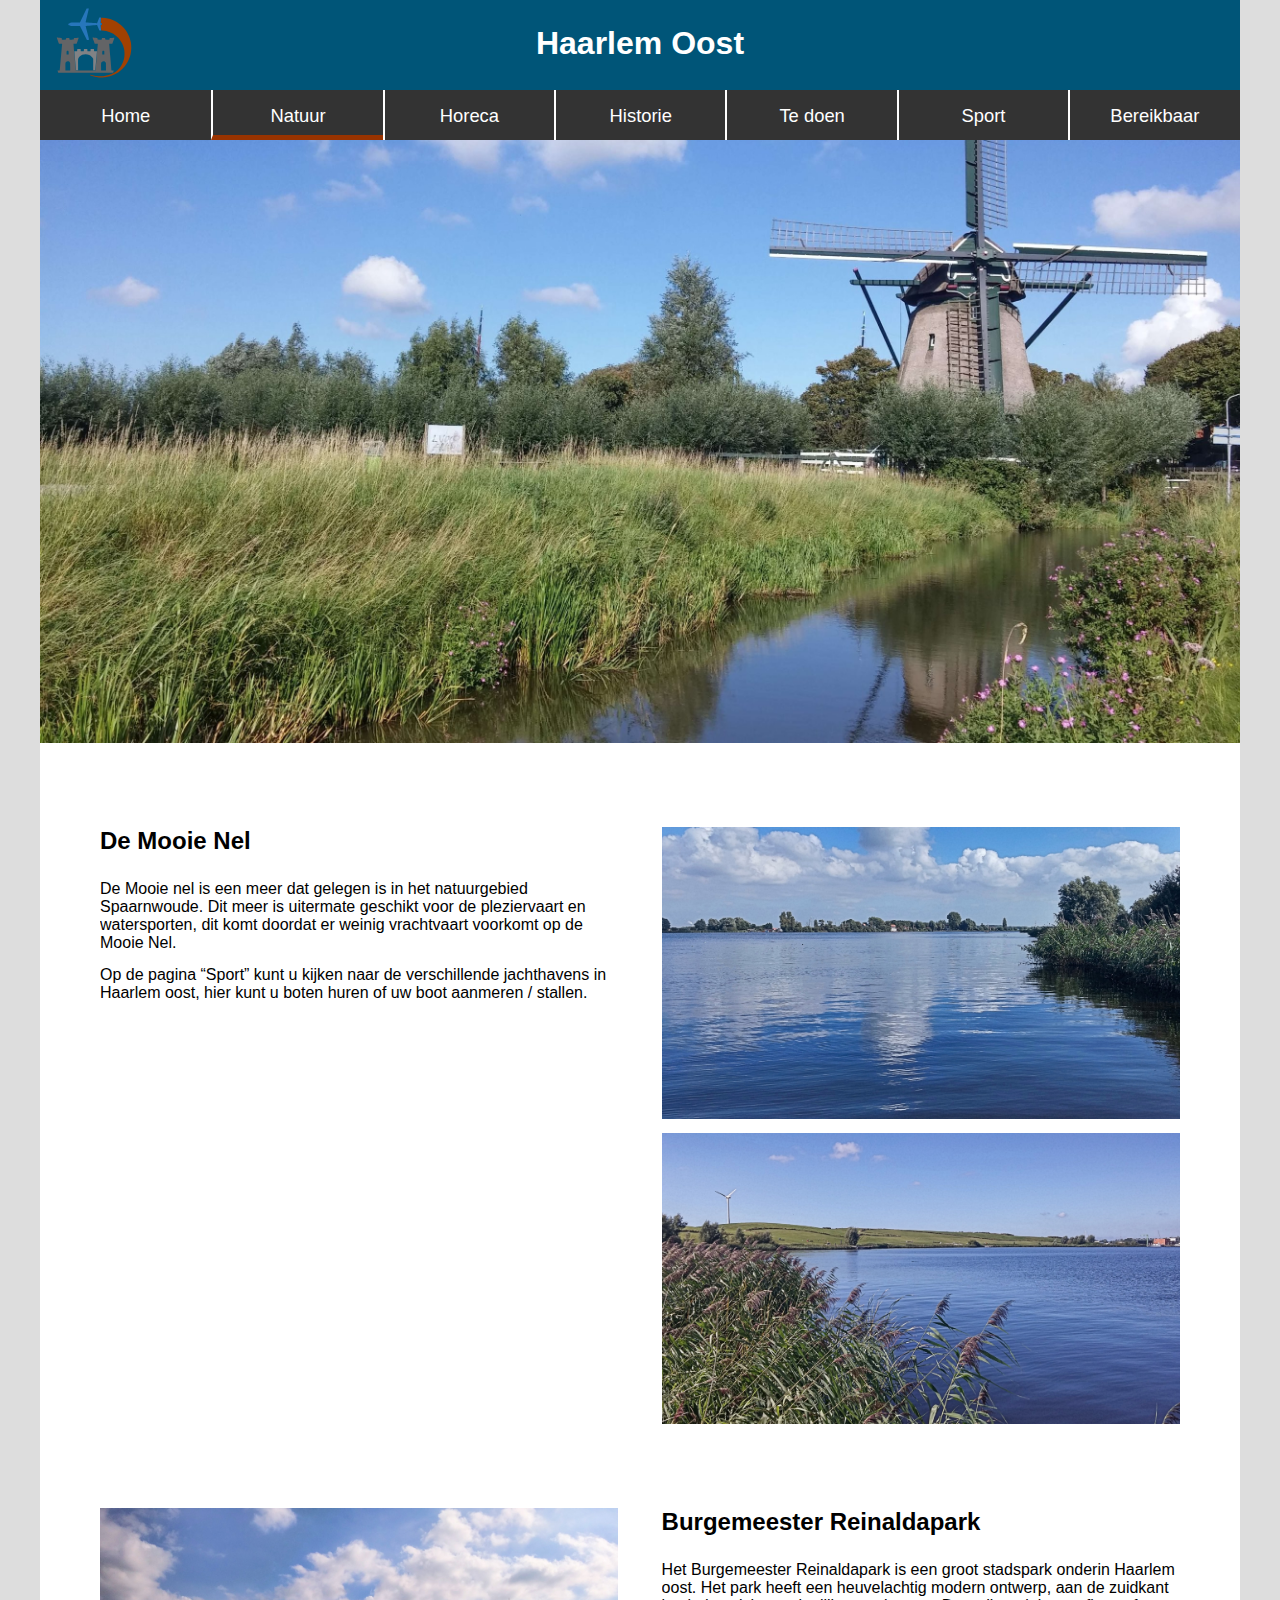
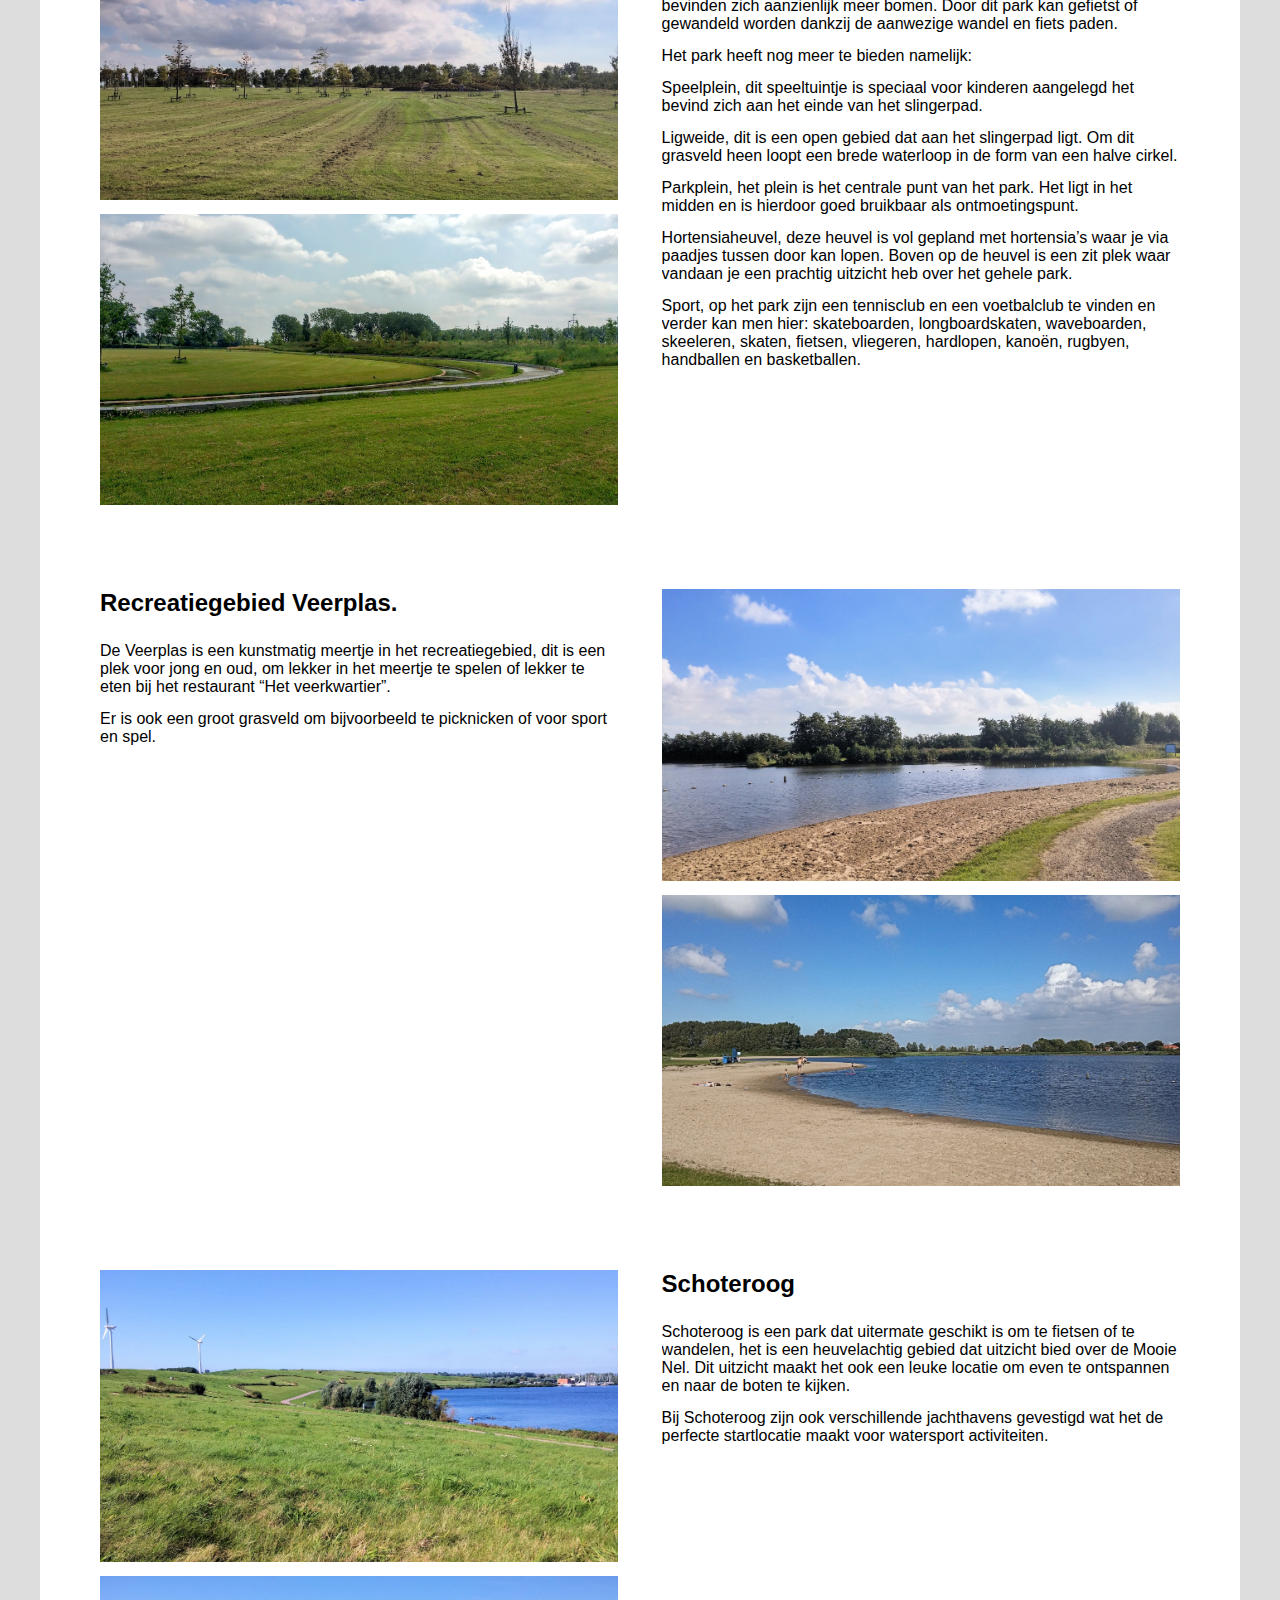
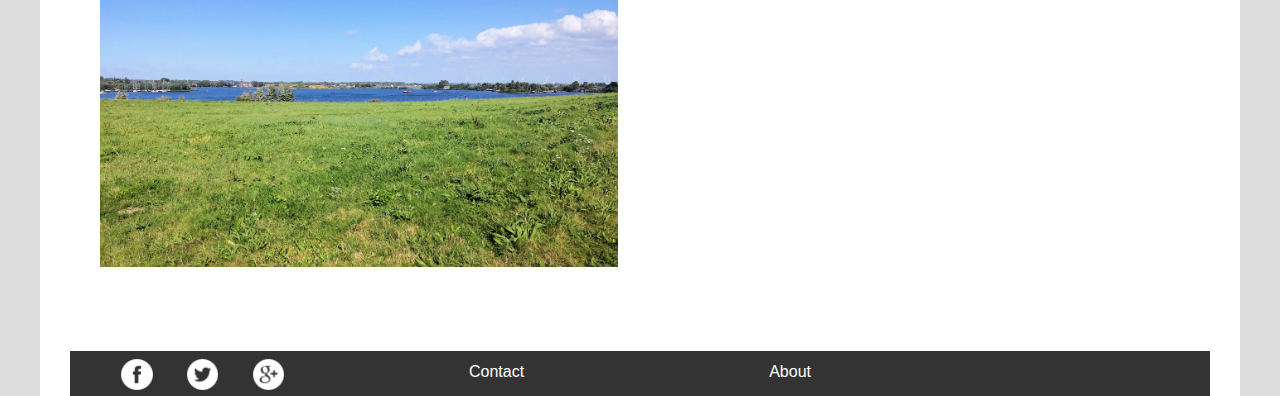
<file: natuur.html>
<!DOCTYPE html>
<html lang="nl">
	
	<head>
		<meta charset="utf-8" />
		<meta name="description" content="Informatie website over actieviteiten en bezienswaardigheden in Haarlem Oost">
		<meta name="keywords" content="Haarlem Oost, Haarlem, Oost, Informatie, Natuur, Horeca, Historie, Te doen, Bereikbaarheid, Amsterdamse poort, Mooie Nel, Veerplas, Veerpolder, Waarderpolder, Zuidam, Restaurant, Hotel, Molen, Adriaan, Varen">
		<meta name="author" content="Espen Lindhout">
		<link rel="icon" href="img/favicon.ico" type="image/x-icon"/>
		<meta name="viewport" content="width=device-width, initial-scale=1.0, maximum-scale=1.0" />	
		<link rel="stylesheet" type="text/css" href="css/main.css">
		<link rel="stylesheet" media="screen and (max-width: 600px)" href="css/phone.css">
		
		<title>Haarlem Oost natuur</title>
	</head>
	

	<body>
	
		<header>
		<h1 id="headerh1">Haarlem Oost</h1>
		
		<img 
		src="img/Logo.svg" 
		title="Logo"
		alt="Logo"
		id="headerimg"
		/>
		</header>

		<nav>
			<ul>
				<li>
				<a href="index.html" id="mostleft">Home</a>
				</li>
				
				<li>
				<a id="currentpage" href="natuur.html">Natuur</a>
				</li>
				
				<li>
				<a href="horeca.html">Horeca</a>
				</li>
				
				<li>
				<a href="historie.html">Historie</a>
				</li>
				
				<li>
				<a href="tedoen.html">Te doen</a>
				</li>
				
				<li>
				<a href="sport.html">Sport</a>
				</li>
				
				<li>
				<a href="bereikbaar.html">Bereikbaar</a>
				</li>
			</ul>
		</nav>
		
		<main>
		
			<aside id="introimg">
				<img
					src="img/natuur/headerimg.jpg"
					title="Natuur in Haarlem Oost"
					alt="Natuur in Haarlem Oost"
				/>
			</aside>
			
			
			<!-- ====================================== Contentbox 1 ====================================== -->
			<!-- ===================================== Layout normaal ====================================== -->
			<article class="contentbox">
				
				<h2>
				De Mooie Nel
				</h2>
				
				<p>
				<span>
				De Mooie nel is een meer dat gelegen is in het natuurgebied Spaarnwoude. Dit meer is uitermate geschikt voor de pleziervaart en watersporten, dit komt doordat er weinig vrachtvaart voorkomt op de Mooie Nel. 
				</span>
				
				<span>
				Op de pagina “Sport” kunt u kijken naar de verschillende jachthavens in Haarlem oost, hier kunt u boten huren of uw boot aanmeren / stallen.
				</span>
				</p>
				
				<aside>
					<img
					src="img/natuur/mooienel1.jpg"
					title="De Mooie Nel"
					alt="Foto van de Mooie Nel"
					/>
					
					<img
					src="img/natuur/mooienel2.jpg"
					title="De Mooie Nel"
					alt="Foto van de Mooie Nel"
					/>
				</aside>
				
<!-- FOOTER WEGHALEN ALS NIET NODIG!
				<footer>
					<a href="http://www.google.nl/" target="_blank">Link naar een website over x</a>
				</footer>
-->
				
			</article>
			
			<!-- ====================================== Contentbox 2 ====================================== -->
			<!-- ==================================== Layout andersom ===================================== -->
			<article class="contentbox reversed">
				
				<h2>
				Burgemeester Reinaldapark
				</h2>
				
				<aside>
					<img
					src="img/natuur/reinalda1.jpg"
					title="Reinaldapark"
					alt="Foto van het Reinaldapark"
					/>
					
					<img
					src="img/natuur/reinalda2.jpg"
					title="Reinaldapark"
					alt="Foto van het Reinaldapark"
					/>
				</aside>
				
				<p>
					<span>
					Het Burgemeester Reinaldapark is een groot stadspark onderin Haarlem oost. Het park heeft een heuvelachtig modern ontwerp, aan de zuidkant bevinden zich aanzienlijk meer bomen. Door dit park kan gefietst of gewandeld worden dankzij de aanwezige wandel en fiets paden.
					</span>
					
					<span>
					Het park heeft nog meer te bieden namelijk:
					</span>
					
					<span>
					Speelplein, dit speeltuintje is speciaal voor kinderen aangelegd het bevind zich aan het einde van het slingerpad.
					</span>
					
					<span>
					Ligweide, dit is een open gebied dat aan het slingerpad ligt. Om dit grasveld heen loopt een brede waterloop in de form van een halve cirkel.
					</span>
					
					<span>
					Parkplein, het plein is het centrale punt van het park. Het ligt in het midden en is hierdoor goed bruikbaar als ontmoetingspunt. 
					</span>
					
					<span>
					Hortensiaheuvel, deze heuvel is vol gepland met hortensia’s waar je via paadjes tussen door kan lopen. Boven op de heuvel is een zit plek waar vandaan je een prachtig uitzicht heb over het gehele park.
					</span>
					
					<span>
					Sport, op het park zijn een tennisclub en een voetbalclub te vinden en verder kan men hier:  skateboarden, longboardskaten, waveboarden, skeeleren, skaten, fietsen, vliegeren, hardlopen, kanoën, rugbyen, handballen en basketballen.
					</span>
				</p>
				
				
			</article>
			
			<!-- ====================================== Contentbox 3 ====================================== -->
			<!-- ===================================== Layout normaal ====================================== -->
			<article class="contentbox">
				
				<h2>
				Recreatiegebied Veerplas.
				</h2>
				
				<p>
					<span>
					De Veerplas is een kunstmatig meertje in het recreatiegebied, dit is een plek voor jong en oud, om lekker in het meertje te spelen of lekker te eten bij het restaurant “Het veerkwartier”.
					</span>

					<span>
					Er is ook een groot grasveld om bijvoorbeeld te picknicken of voor sport en spel.
					</span>
				</p>
				
				<aside>
					<img
					src="img/natuur/veerplas1.jpg"
					title="De Veerplas"
					alt="Foto van de Veerplas"
					/>
					
					<img
					src="img/natuur/veerplas2.jpg"
					title="De Veerplas"
					alt="Foto van de Veerplas"
					/>
				</aside>
				
			</article>
			
			<!-- ====================================== Contentbox 4 ====================================== -->
			<!-- ===================================== Layout andersom ====================================== -->
			<article class="contentbox reversed">
				
				<h2>
				Schoteroog
				</h2>
				
				<aside>
					<img
					src="img/natuur/schoteroog1.jpg"
					title="Schoteroog"
					alt="Foto van het natuurpark Schoteroog"
					/>
					
					<img
					src="img/natuur/schoteroog2.jpg"
					title="Schoteroog"
					alt="Foto van het natuurpark Schoteroog"
					/>
				</aside>
				
				<p>
					<span>
					Schoteroog is een park dat uitermate geschikt is om te fietsen of te wandelen, het is een heuvelachtig gebied dat uitzicht bied over de Mooie Nel. Dit uitzicht maakt het ook een leuke locatie om even te ontspannen en naar de boten te kijken.
					</span>
					
					<span>
					Bij Schoteroog zijn ook verschillende jachthavens gevestigd wat het de perfecte startlocatie maakt voor watersport activiteiten. 
					</span>
				</p>
				
				
			</article>
			
		
		</main>
		
		
		<footer>
			
			<a href="https://www.facebook.com/website.haarlem.oost/" target="_blank">
				<img
				src="img/social/facebook.png"
				title="Volg ons op Facebook"
				alt="Link naar Facebook"
				id="footerfirst"
				/>
			</a>
			
			<a href="https://twitter.com/websitehaarlemoost" target="_blank">
				<img
				src="img/social/twitter.png"
				title="Volg ons op Twitter"
				alt="Link naar Twitter"
				/>
			</a>
			
			<a href="https://plus.google.com/+websitehaarlemoost" target="_blank">
				<img
				src="img/social/googleplus.png"
				title="Volg ons op Google+"
				alt="Link naar Google+"
				/>
			</a>
			
			<nav>
				<a href="contact.html">Contact</a>
				<a href="about.html">About</a>
			</nav>
		
		</footer>
	
	</body>

</html>
</file>
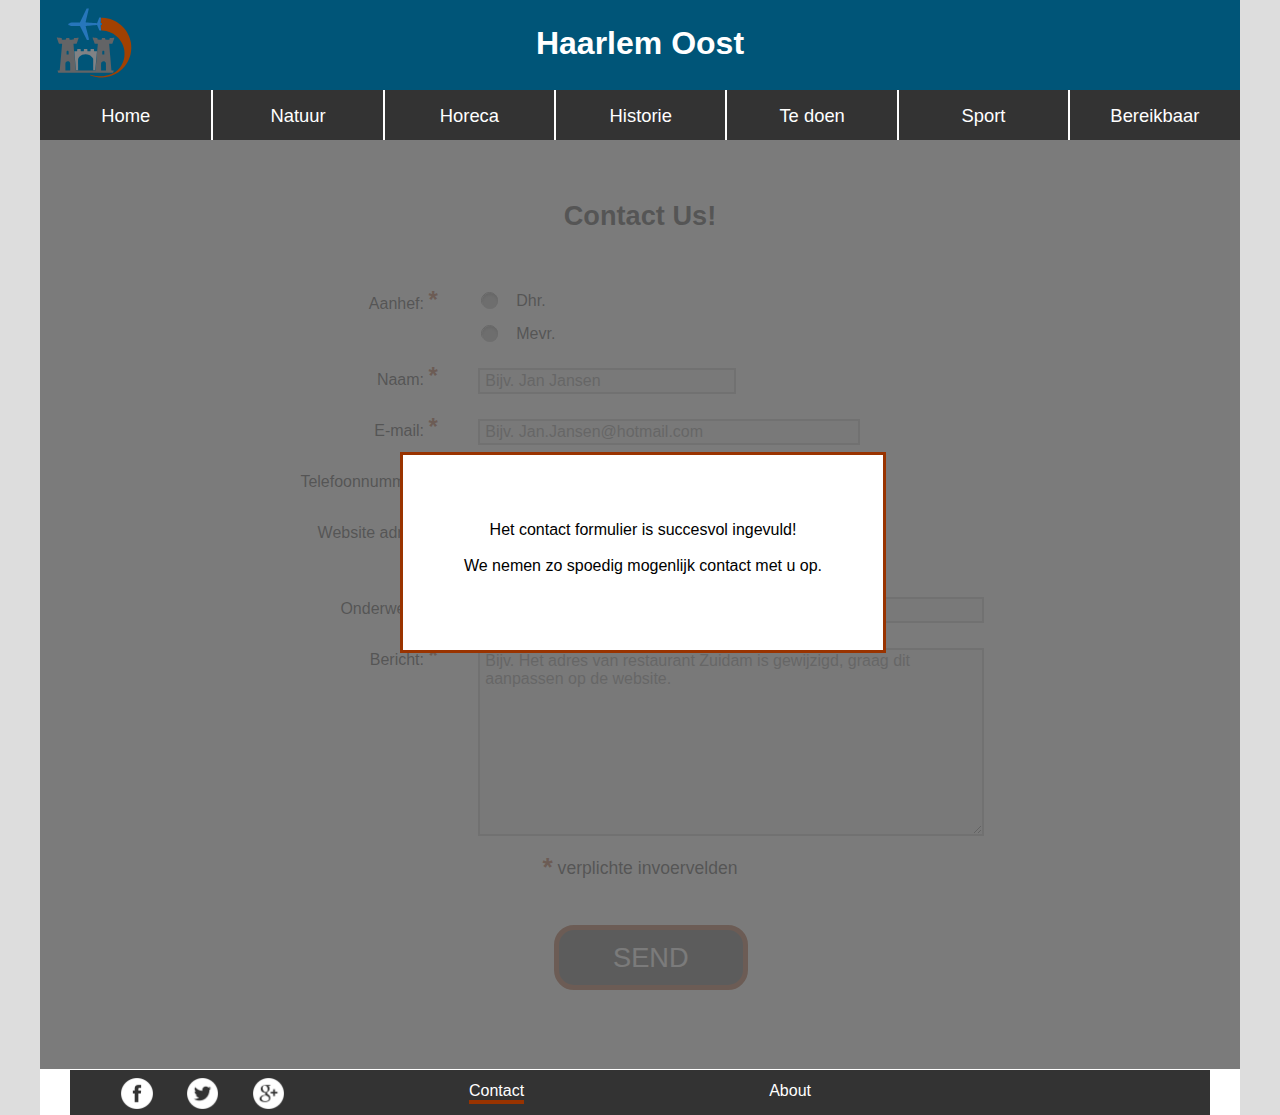
<file: succes.html>
<!DOCTYPE html>
<html lang="nl">
	
	<head>
		<meta charset="utf-8" />
		<meta name="description" content="Informatie website over actieviteiten en bezienswaardigheden in Haarlem Oost">
		<meta name="keywords" content="Haarlem Oost, Haarlem, Oost, Informatie, Natuur, Horeca, Historie, Te doen, Bereikbaarheid, Amsterdamse poort, Mooie Nel, Veerplas, Veerpolder, Waarderpolder, Zuidam, Restaurant, Hotel, Molen, Adriaan, Varen">
		<meta name="author" content="Espen Lindhout">
		<meta name="viewport" content="width=device-width, initial-scale=1.0, maximum-scale=1.0" />
		<link rel="icon" href="img/favicon.ico" type="image/x-icon"/>
		<link rel="stylesheet" media="screen and (max-width: 600px)" href="css/phone.css">
		<link rel="stylesheet" type="text/css" href="css/main.css">
		<link rel="stylesheet" media="(max-width: 600px)" href="css/phone.css">
		
		<title>Haarlem Oost natuur</title>
	</head>
	

	<body id="contactform">
	
		<header>
		<h1 id="headerh1">Haarlem Oost</h1>
		
		<img 
		src="img/Logo.svg" 
		title="Logo"
		alt="Logo"
		id="headerimg"
		/>
		</header>

		<nav>
			<ul>
				<li>
				<a id="mostleft" href="index.html">Home</a>
				</li>
				
				<li>
				<a href="natuur.html">Natuur</a>
				</li>
				
				<li>
				<a href="horeca.html">Horeca</a>
				</li>
				
				<li>
				<a href="historie.html">Historie</a>
				</li>
				
				<li>
				<a href="tedoen.html">Te doen</a>
				</li>
				
				<li>
				<a href="sport.html">Sport</a>
				</li>
				
				<li>
				<a href="bereikbaar.html">Bereikbaar</a>
				</li>
			</ul>
		</nav>
		
		
		<main>
			
			
			<!-- ====================================== Contact ====================================== -->
			<!-- ================================== Contact pagina =================================== -->

			<p id="contactsucces">
					<span>
					Het contact formulier is succesvol ingevuld!
						<span>
						We nemen zo spoedig mogenlijk contact met u op.
						</span>
					</span>
			</p>
			
			<h2>
			Contact Us!
			</h2>
			
			<form action="succes.html" method="get">
			
				<fieldset class="radioin">
					
					<span class="onderwerp">
					Aanhef:
					</span>
					
					<span class="required">*</span>
					
					
					<p>
						<span>
							<input type="radio" name="r1" id="r1o1" value="man" required />
							<label for="r1o1">Dhr.</label>
						</span>
						
						<span>
							<input type="radio" name="r1" id="r1o2" value="vrouw" required />
							<label for="r1o2">Mevr.</label>
						</span>
					</p>
					
					
				</fieldset>
				
				
				<label>
					<span class="onderwerp">
					Naam:
					</span>
					
					<span class="required">*</span>
					
					<input class="inputsmall" type="text" name="naam" placeholder="Bijv. Jan Jansen" required />					
				</label>
				
				<label>
					<span class="onderwerp">
					E-mail:
					</span>
					
					<span class="required">*</span>
					
					<input class="inputnormal" type="email" name="email" placeholder="Bijv. Jan.Jansen@hotmail.com" required />					
				</label>
			
				<label>
					<span class="onderwerp">
					Telefoonnummer:
					</span>
					
					<input class="inputsmall" type="tel" name="tel" placeholder="Bijv. 0622824239" pattern="[0-9]{10}" />					
				</label>
				
				<label>
					<span class="onderwerp">
					Website adres:
					</span>
					
					<input class="inputnormal" type="url" name="url" placeholder="Bijv. www.restaurantzuidam.nl" />					
				</label>
				
				<label id="onderwerpbox">
					<span class="onderwerp">
					Onderwerp:
					</span>
					
					<span class="required">*</span>
					
					<input class="inputlarge" type="text" name="onderwerp" placeholder="Bijv. Locatie gewijzigd restaurant." required />
				</label>
				
				<label id="berichtbox">
					<span class="onderwerp">
					Bericht:
					</span>
					
					<span class="required">*</span>
					
					<textarea class="inputlarge" rows="10" name="bericht" placeholder="Bijv. Het adres van restaurant Zuidam is gewijzigd, graag dit aanpassen op de website." required></textarea>
				</label>
			
				<p class="requiredfield"><span class="required">*</span> verplichte invoervelden</p>
				
				<button id="sendbutton" type="submit" formtarget="_self">SEND</button>
				
  
			</form>
		
		
		</main>
		
		
		<footer>
			
			<a href="https://www.facebook.com/website.haarlem.oost/" target="_blank">
				<img
				src="img/social/facebook.png"
				title="Volg ons op Facebook"
				alt="Link naar Facebook"
				id="footerfirst"
				/>
			</a>
			
			<a href="https://twitter.com/websitehaarlemoost" target="_blank">
				<img
				src="img/social/twitter.png"
				title="Volg ons op Twitter"
				alt="Link naar Twitter"
				/>
			</a>
			
			<a href="https://plus.google.com/+websitehaarlemoost" target="_blank">
				<img
				src="img/social/googleplus.png"
				title="Volg ons op Google+"
				alt="Link naar Google+"
				/>
			</a>
			
			<nav>
				<a href="contact.html" id="currentpage_footer">Contact</a>
				<a href="about.html">About</a>
			</nav>
		
		</footer>
	
	</body>

</html>
</file>
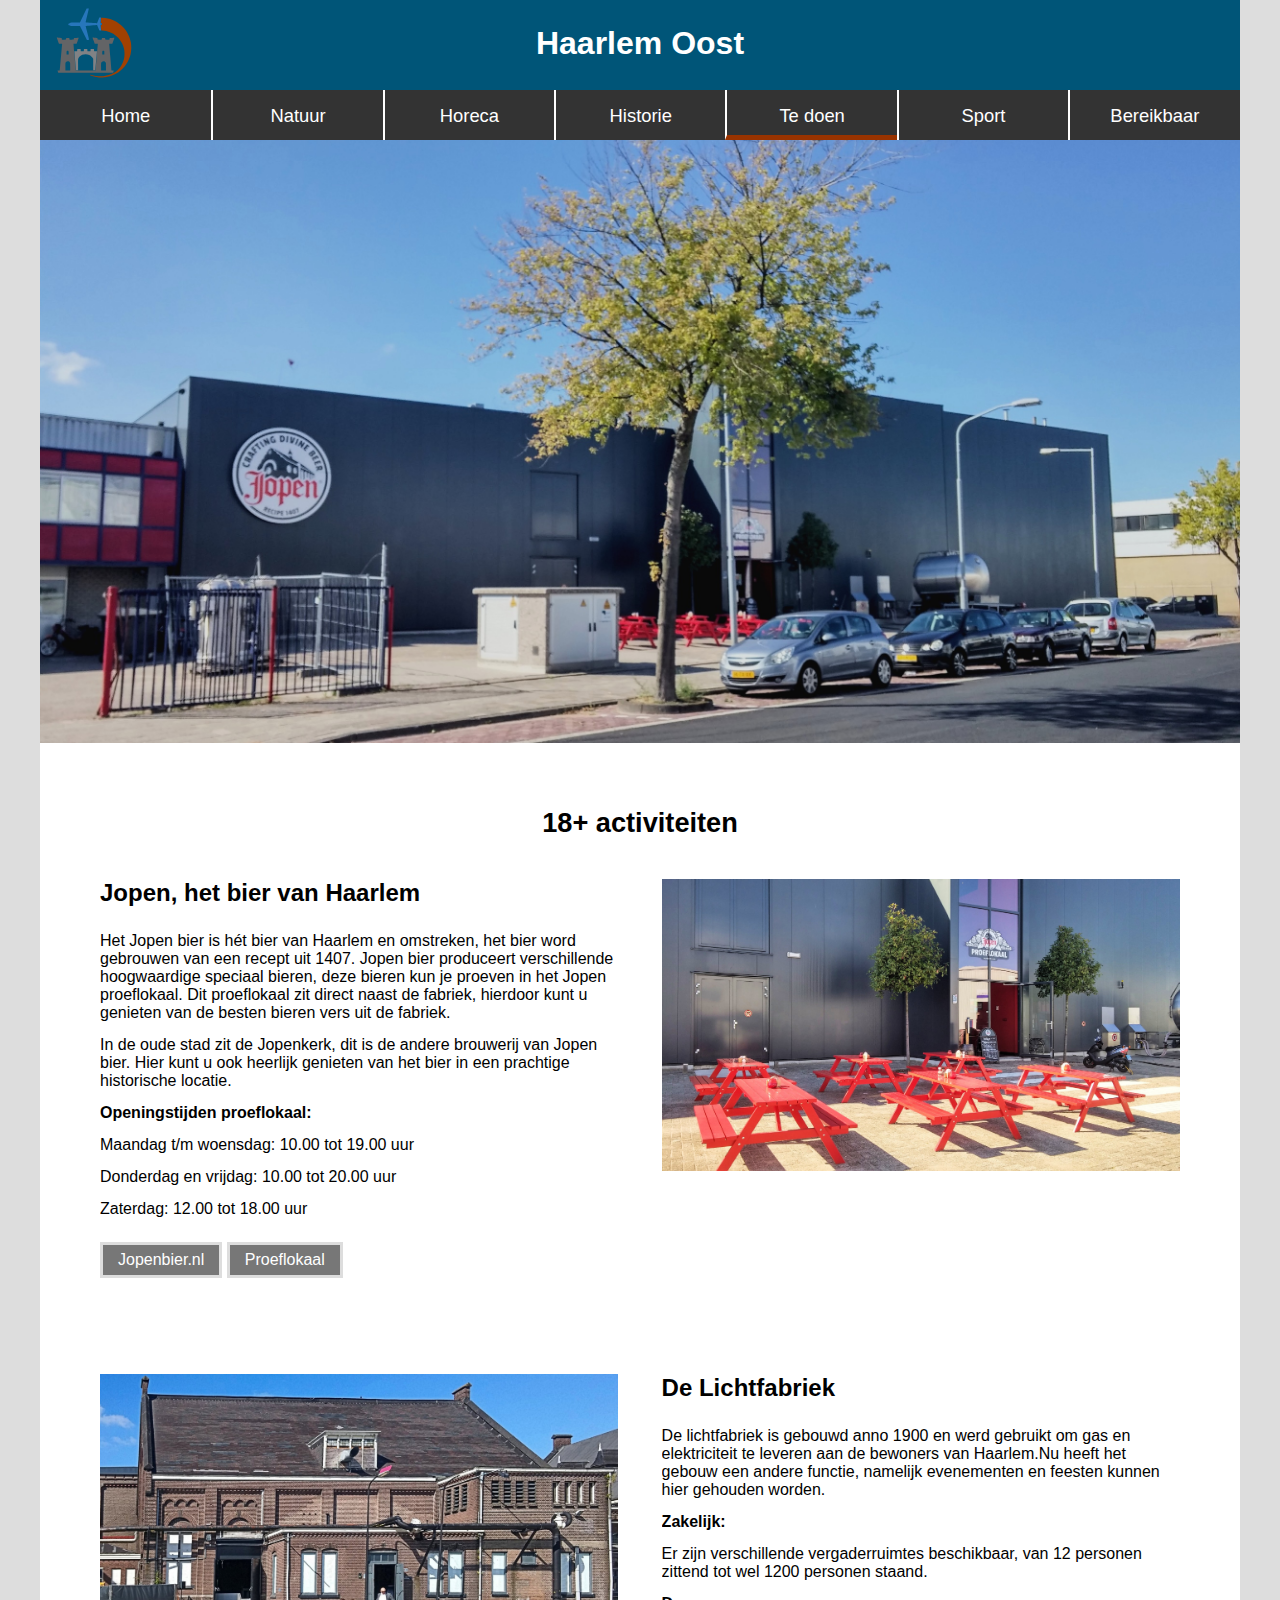
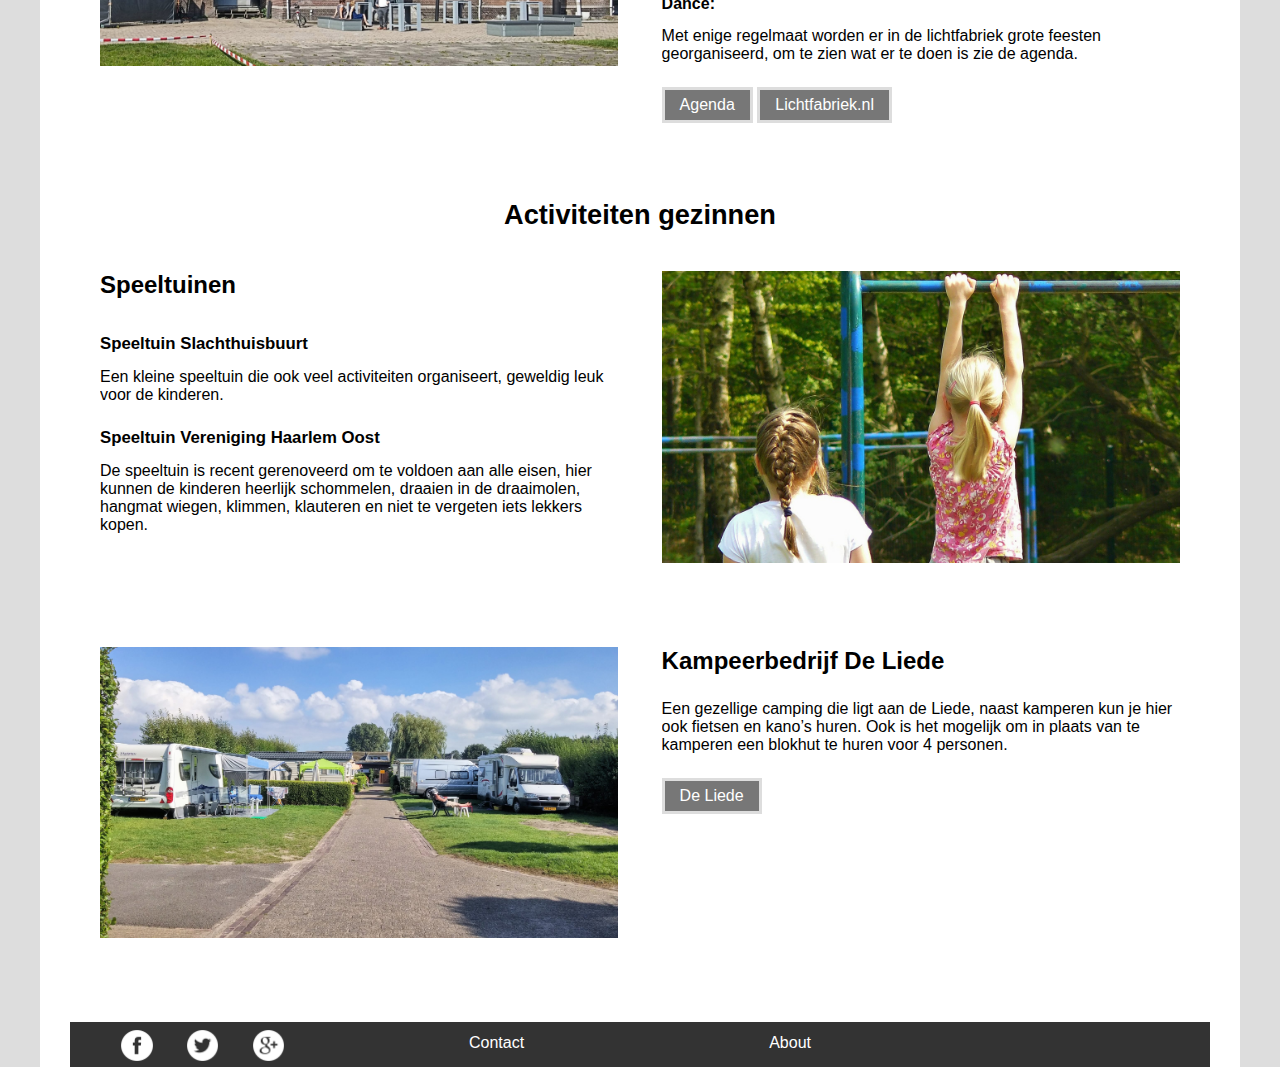
<file: tedoen.html>
<!DOCTYPE html>
<html lang="nl">
	
	<head>
		<meta charset="utf-8" />
		<meta name="description" content="Informatie website over actieviteiten en bezienswaardigheden in Haarlem Oost">
		<meta name="keywords" content="Haarlem Oost, Haarlem, Oost, Informatie, Natuur, Horeca, Historie, Te doen, Bereikbaarheid, Amsterdamse poort, Mooie Nel, Veerplas, Veerpolder, Waarderpolder, Zuidam, Restaurant, Hotel, Molen, Adriaan, Varen">
		<meta name="author" content="Espen Lindhout">
		<link rel="icon" href="img/favicon.ico" type="image/x-icon"/>
		<meta name="viewport" content="width=device-width, initial-scale=1.0, maximum-scale=1.0" />	
		<link rel="stylesheet" type="text/css" href="css/main.css">
		<link rel="stylesheet" media="screen and (max-width: 600px)" href="css/phone.css">
		
		<title>Haarlem Oost te doen</title>
	</head>
	

	<body>
	
		<header>
		<h1 id="headerh1">Haarlem Oost</h1>
		
		<img 
		src="img/Logo.svg" 
		title="Logo"
		alt="Logo"
		id="headerimg"
		/>
		</header>

		<nav>
			<ul>
				<li>
				<a href="index.html" id="mostleft">Home</a>
				</li>
				
				<li>
				<a href="natuur.html">Natuur</a>
				</li>
				
				<li>
				<a href="horeca.html">Horeca</a>
				</li>
				
				<li>
				<a href="historie.html">Historie</a>
				</li>
				
				<li>
				<a id="currentpage" href="tedoen.html">Te doen</a>
				</li>
				
				<li>
				<a href="sport.html">Sport</a>
				</li>
				
				<li>
				<a href="bereikbaar.html">Bereikbaar</a>
				</li>
			</ul>
		</nav>
		
		<main id="contenttedoen">
		
			<aside id="introimg">
				<img
					src="img/tedoen/headerimg.jpg"
					title="Bierproeven bij Jopen"
					alt="Activiteiten in Haarlem Oost"
				/>
			</aside>
			
			<h2>
			18+ activiteiten
			</h2>
			
			<!-- ====================================== Contentbox 1 ====================================== -->
			<!-- ===================================== Layout normaal ====================================== -->
			<article class="contentbox">
				
				<h2>
				Jopen, het bier van Haarlem
				</h2>
				
				<p>
					<span>
					Het Jopen bier is hét bier van Haarlem en omstreken, het bier word gebrouwen van een recept uit 1407. Jopen bier produceert verschillende hoogwaardige speciaal bieren, deze bieren kun je proeven in het Jopen proeflokaal. Dit proeflokaal zit direct naast de fabriek, hierdoor kunt u genieten van de besten bieren vers uit de fabriek.
					</span>
					
					<span>
					In de oude stad zit de Jopenkerk, dit is de andere brouwerij van Jopen bier. Hier kunt u ook heerlijk genieten van het bier in een prachtige historische locatie.
					</span>
					
					<span>
					<b>Openingstijden proeflokaal:</b>
					</span>
					
					<span>
					Maandag t/m woensdag: 10.00 tot 19.00 uur
					</span>
					
					<span>
					Donderdag en vrijdag: 10.00 tot 20.00 uur
					</span>
					
					<span>
					Zaterdag: 12.00 tot 18.00 uur
					</span>
					
					<a href="http://www.jopenbier.nl/" target="_blank">Jopenbier.nl</a>
					<a href="http://www.jopenproeflokaal.nl/waarderpolder" target="_blank">Proeflokaal</a>
				</p>
				
				<aside>
					<img
					src="img/tedoen/jopen.jpg"
					title="De Mooie Nel"
					alt="Foto van de Mooie Nel"
					/>
				</aside>
			</article>
			
			<!-- ====================================== Contentbox 2 ====================================== -->
			<!-- ==================================== Layout andersom ===================================== -->
			<article class="contentbox reversed">
				
				<h2>
				De Lichtfabriek
				</h2>
				
				<aside>
					<img
					src="img/tedoen/lichtfabriek.jpg"
					title="De lichtfabriek"
					alt="Foto van de lichtfabriek"
					/>
					
				</aside>
				
				<p>
					<span>
					De lichtfabriek is gebouwd anno 1900 en werd gebruikt om gas en elektriciteit te leveren aan de bewoners van Haarlem.Nu heeft het gebouw een andere functie, namelijk evenementen en feesten kunnen hier gehouden worden.
					</span>
					
					<span>
					<b>Zakelijk:</b>
					</span>
					
					<span>
					Er zijn verschillende vergaderruimtes beschikbaar, van 12 personen zittend tot wel 1200 personen staand.
					</span>
					
					<span>
					<b>Dance:</b>
					</span>
					
					<span>
					Met enige regelmaat worden er in de lichtfabriek grote feesten georganiseerd, om te zien wat er te doen is zie de agenda.
					</span>
					
					<a href="http://lichtfabriek.nl/#evenementen" target="_blank">Agenda</a> 
					
					<a href="http://lichtfabriek.nl/" target="_blank">Lichtfabriek.nl</a> 
				</p>
				
				
			</article>
			
			<h2>
			Activiteiten gezinnen
			</h2>
			
			<!-- ====================================== Contentbox 3 ====================================== -->
			<!-- ===================================== Layout normaal ====================================== -->
			<article class="contentbox">
				
				<h2>
				Speeltuinen
				</h2>
				
				
				<p>
					<span class="kop">
					Speeltuin Slachthuisbuurt
					</span>
					
					<span>
					Een kleine speeltuin die ook veel activiteiten organiseert, geweldig leuk voor de kinderen.
					</span>
					
					<span class="kop">
					Speeltuin Vereniging Haarlem Oost
					</span>

					<span>
					De speeltuin is recent gerenoveerd om te voldoen aan alle eisen, hier kunnen de kinderen heerlijk schommelen, draaien in de draaimolen, hangmat wiegen, klimmen, klauteren en  niet te vergeten iets lekkers kopen.
					</span>
				</p>
				
				<aside>
					<img
					src="img/tedoen/speeltuin.jpg"
					title="Speeltuin"
					alt="Foto van een speeltuin"
					/>
				</aside>
				
			</article>
			
			<!-- ====================================== Contentbox 4 ====================================== -->
			<!-- ===================================== Layout andersom ====================================== -->
			<article class="contentbox reversed">
				
				<h2>
				Kampeerbedrijf De Liede
				</h2>
				
				<aside>
					<img
					src="img/tedoen/camping.jpg"
					title="Kampeerbedrijf De Liede"
					alt="Foto van Kampeerbedrijf De Liede"
					/>
				</aside>
				
				<p>
					<span>
					Een gezellige camping die ligt aan de Liede, naast kamperen kun je hier ook fietsen en kano’s huren. Ook is het mogelijk om in plaats van te kamperen een blokhut te huren voor 4 personen. 
					</span>
					
					<a href="http://www.campingdeliede.nl/" target="_blank">De Liede</a> 
				</p>
				
				
			</article>
			
		
		</main>
		
		
		<footer>
			
			<a href="https://www.facebook.com/website.haarlem.oost/" target="_blank">
				<img
				src="img/social/facebook.png"
				title="Volg ons op Facebook"
				alt="Link naar Facebook"
				id="footerfirst"
				/>
			</a>
			
			<a href="https://twitter.com/websitehaarlemoost" target="_blank">
				<img
				src="img/social/twitter.png"
				title="Volg ons op Twitter"
				alt="Link naar Twitter"
				/>
			</a>
			
			<a href="https://plus.google.com/+websitehaarlemoost" target="_blank">
				<img
				src="img/social/googleplus.png"
				title="Volg ons op Google+"
				alt="Link naar Google+"
				/>
			</a>
			
			<nav>
				<a href="contact.html">Contact</a>
				<a href="about.html">About</a>
			</nav>
		
		</footer>
	
	</body>

</html>
</file>
<file: css/main.css>
/* ============================================================================================================================================*/
/* ======================================================= Algemene layout alle pagina's ======================================================*/
/* ============================================================================================================================================*/
html
{
	background-color: #ddd;
	margin : 0;
	padding : 0;
	border : 0;
	font-family: sans-serif;
	font-size: 16px;
	z-index: -100;
}

@media screen and (max-width: 800px) 
{
	html
	{
	font-size: 14px;
	}
}
	
body
{
	background-color: #fff;
	margin:0 auto;
	margin-top: 0;
	margin-bottom: 0;
	padding : 0;
	border : 0;
	height: 100%;
	width: 100%;
	max-width: 1200px;
	z-index: -90;
}

main
{
	border : 0;	
	position: relative;
	padding-left: 0px;
	padding-right: 0px;
	margin-top: -4px;
	margin-bottom: 0;
}


/* Alles in de header */
header
{
	height: 90px;
	background-color: #005578;
	position: relative;
	margin: 0;
	padding : 0;
	border : 0;
}

#headerh1
{
	position: relative;
	display: inline-block;
	width: 100%;
	height: 100%;
	text-align: center;
	vertical-align: middle;
	font-size: 2em;
	color: #fff;
	margin: 25px 0 0 0;
}

#headerimg
{
    height: 3vw;
	min-height: 130px;
	margin-top: -35px;
	margin-left: -10px;
	position: absolute;
	left: 1.5%;
	top: 14%;
}

/* Einde header */

/* De navigatie balk */
body>nav
{
	margin: 0;
	padding : 0;
	border : 0;
	position: relative;
	display: inline-block;
	height: 50px;
	width: 100%;
	max-width: 1500px;
	background: #333;
	z-index: 7;
}

body>nav ul
{
	margin: 0;
	padding : 0;
	border : 0;
	display: block;
	position: relative;
	list-style-type: none;
	overflow: hidden;
	width: 100%;
	height: 100%;
	min-height: 35px;
	z-index: 8;
}

body>nav ul li
{
	margin: 0;
	margin-left: auto;
	margin-right: auto;
	padding : 0;
	border : 0;
	overflow: hidden;
	float: left;
	width: 14.28%;
	min-width: 80px;
	height: 100%;
	min-height: 35px;
	text-align: center;
	z-index: 9;
}

body>nav li a
{
	display: block;
	overflow: hidden;
	position: relative;
	font-size: 1.15em;	
	padding-top: 15px;
	z-index: 10;     
	height: 100%;
	min-height: 25px;
	width: 100%;
	color: #fff;
	text-decoration: none;
	border-left: 2px solid #fff;
	cursor: pointer;
	margin: 0;
	padding-left: 0;
	padding-right: 0;
	padding-bottom: 0;
	box-sizing: border-box;
}

body>nav li a:hover
{
	background-color: #111;
}

#currentpage
{
	height: 100%;
	border-bottom: 5px solid #930;
	z-index: 8;
}

#mostleft
{
	border-left: 0;
}

#mostleft_currentpage
{
	height: 100%;
	border-bottom: 5px solid #930;
	border-left: 0;
}
/* Einde navigatie balk */


/* De footer */
body>footer
{
	width: 95%;
	background: #333;
	height: 5vh;
	height: 45px;
	margin-left: 2.5%;
	margin-right: 2.5%;
	margin-top: 80px;
}

body>footer a img
{
	height: 70%;
	float: left;
	margin-left: 3%;
	padding-top: 0.65%;
}

#footerfirst
{
	margin-left: 4.5%;
}

body>footer>nav a
{ 
	color: #fff;
	text-decoration: none;
	float: right;
	margin-top: 12px;
}

body>footer>nav a:first-child
{ 
	float: left;
}

body>footer>nav
{
	height: 100%;
	width: 30%;
	margin-left: auto;
	margin-right: auto;
	
}

#currentpage_footer
{
	height: 40%;
	border-bottom: 4px solid #930;
	box-sizing: initial;
}
/* einde footer */


/* Hier onder alle formaten titels */
h1
{
	color: black;
	text-align: left;
	font-size: 1.8em;
}

h2
{
	color: black;
	text-align: left;
	font-size: 1.7em;
}

h3
{
	color: black;
	text-align: left;
	font-size: 1.4em;
}

h4
{
	color: black;
	text-align: left;
	font-size: 1.3em;
}

h5
{
	color: black;
	text-align: left;
	font-size: 1.2em;
}

h6
{
	color: black;
	text-align: left;
	font-size: 1.1em;
}

/* Einde titels */


/* Algemene opmaak */
hr
{
	box-sizing: content-box;
	height: 0;
	overflow: visible;
	margin: 0;
	padding: 0;
	margin-top: 30px;
	margin-bottom: -30px;
}

p
{
	color: black;
	text-align: left;
	font-size: 1em;
}

em
{
	color: black;
	text-align: left;
	white-space: pre-line;	
}

strong
{
	color: black;
	white-space: pre-line;
	text-align: left;	
}

img
{
	border: 0;
}
/* Einde algemene opmaak */



/* ============================================================================================================================================*/
/* ======================================================= Specifieke layout per pagina =======================================================*/
/* ============================================================================================================================================*/


/* -------------------------------------------- CSS voor homepage ------------------------------------------------*/
#introimg
{
	vertical-align: top;
	min-width: 100%;
	height: 10%;
	margin: -6px 0 0 0;
	z-index: 0;
}

#map
{
	vertical-align: top;
	width: 100%;
	height: 10%;
	margin: 80px 0 0 0;
	z-index: 0;
}

#map>h2
{
	text-align: center;
	margin-bottom: 20px;
	margin-top: -20px;
}

#introimg img
{
	position: relative;
	display: inline-block;
	width: 100%;
	z-index: 0;
}

#map img
{
	position: relative;
	display: inline-block;
	width: 100%;
	z-index: 0;
}

/* Hieronder alle onderdelen voor de opmaak vd links*/
#homelinks
{
	width: 90%;
	min-width: 500px;
	height: 950px;
	position: relative;
	margin-left: auto;
	margin-right: auto;
	margin-top: 50px;
}

	/* Verbeterd de schaalbaarheid */
	@media screen and (max-width: 1000px) 
	{
		#homelinks
		{
		height: 800px;
		}
	}

	@media screen and (max-width: 800px) 
	{
		#homelinks
		{
		height: 700px;
		}
	}

#homelinks>h2
{
	text-align: center;
	margin-bottom: 3px;
}

/* Homepage pagina links featured container */
#topleft, #topright, #bottomleft, #bottomright
{
	width: 45%;
	height: 45%;
	min-height: 340px;
	min-width: 100px;
	position: relative;
	margin-top: 1vw;
	z-index: 10;
}

#topleft, #bottomleft
{
	float: left;
	margin-left: 1.5%;
}

#topright, #bottomright
{
	float: right;
	margin-right: 1.5%;
}

#homelinks img
{
	position: relative;
	display: inline-block;
	width: 100%;
	z-index: 0;
}

#homelinks p
{
	margin: 0;
	padding: 0;
	border: 0;
	text-align: center;
	overflow: hidden;
	margin-top: 10px;
	margin-bottom: 15px;
	font-size: 1em;
}

#homelinks h3
{
	text-align: center;
	margin-top: 6px;
	margin-bottom: 0px;
	font-size: 1.3em;
}

#homelinks section:hover
{
	background-color: #eee;
}

#homepage>footer
{
	margin-top: 20px;
}
/* ----------------------------------------------- Home pagina einde --------------------------------------------------*/


/* -------------------------------------------- CSS voor detail pagina ------------------------------------------------*/
.contentbox
{
	width: 90%;
	position: relative;
	margin-left: auto;
	margin-right: auto;
	margin-top: 80px;
	overflow: auto;
}

@media screen and (max-width: 1000px) 
{
	.contentbox
	{
	width: 95%;
	}
}

.contentbox>h2
{
	text-align: left;
	margin-top: 0px;
	margin-bottom: 25px;
	width: 48%;
	clear: both;
	float: left;
	font-size: 1.5em;
}

.contentbox>aside
{
	width: 48%;
	height: 100%;
	position: relative;
	z-index: 10;
	margin: 0 0 0 auto;
}

.contentbox>aside>img
{
	width: 100%;
	margin: 10px 0 0 0;
}

.contentbox>aside>img:first-child
{
	margin: 0px 0 0 0;
}

.contentbox>p
{
	margin-top: -10px;
	font-size: 1em;
	width: 48%;
	min-width: 200px;
	clear: both;
	float: left;
	overflow: hidden;
	bottom: 0;
}

.contentbox>p span
{
	margin-top: 10px;
	display: inline-block;
	clear: both;
	overflow: hidden;
	width: 100%;
}

.contentbox a
{
	background-color: #777;
	border: 3px solid #ddd;
	text-decoration: none;
	color: #fff;
	display: inline-block;
	text-align: center;
	line-height: 30px;
	padding: 0 15px 0 15px;
	height: 30px;
	margin-top: 20px;
}

.contentbox.reversed>h2, .contentbox.reversed>p
{
	margin-right: 0;
	margin-left: auto;
	float: right;
	clear: none;
}

.contentbox.reversed>aside
{
	float: left;
	margin-right: 4%;
}

main>.tekstversie p, main>.tekstversie h2, main>.tekstversie span
{
	width: 100%;
}

#contenthoreca>h2, #contenttedoen>h2, #contentsport>h2, #contentbereikbaar>h2
{
	text-align: center;
	margin-bottom: -40px;
	margin-top: 60px;
}

.kop
{
	font-size: 1.05em;
	font-weight: bold;
	padding-top: 10px;
}

#contenthoreca table
{
	width: 50%;
	min-width: 400px;
	text-align: left;
	padding-top: 15px;
	padding-bottom: 40px;
}

#contenthoreca table th
{
	padding-bottom: 10px;
}

#contenthoreca table td:first-child
{
	width: 80%;
}

#contenthoreca table a
{
	margin-top: 0;
	height: 20px;
	line-height: 20px;
}

/* ----------------------------------------------- Detail pagina einde ------------------------------------------------*/


/* -------------------------------------------- CSS voor contact pagina ------------------------------------------------*/
#contactform>h2
{
	text-align: center;
	margin-top: 0px;
	padding-top: 60px;
}

form
{
	margin-top: 60px;
	width: 90%;
	margin-left: auto;
	margin-right: auto;
}

#sendbutton
{
	position: relative;
	width: 18%;
	height: 65px;
	margin-top: 25px;
	margin-left: 42%;
	margin-right: auto;
	background-color: #333;
	color: #fff;
	border: 5px solid #930;
	font-size: 1.7em;
	font-weight: 500;
	border-radius: 20px;
	cursor: pointer;
}

#sendbutton:active
{
	background-color: #555;
}

.onderwerp
{
	position: relative;
	display: inline-block;
	width: 30%;
	text-align: right;
	vertical-align: top;
	margin-top: 3px;
}

.required
{
	display: inline-block;
	cursor: default;
	text-align: left;
	font-size: 1.5em;
	margin-top: -6px;
	margin-right: -18px;
	color: #930;
	font-weight: 900;
	vertical-align: top;
}

.requiredfield
{
	text-align: center;
	font-size: 1.1em;
}

.requiredfield>span
{
	margin-right: 0;
}

/* de radio buttons */

.radioin
{
	border: 0;
	padding: 0;
	margin: 0;
	margin-bottom: -15px;
}

.radioin>p
{
	position: relative;
	margin: 0;
	float: right;
	width: 64.7%;
}

.radioin>p>span
{
	padding-bottom: 15px;
	position: relative;
	display: inline-block;
	width: 90%;
}

.radioin span>label
{
	cursor: pointer;
	margin-left: 35px;
}

input[type=radio]
{
	width: 17px;
	height: 17px;
	position: absolute;
	margin: 0;
}

.radioin span>label:before 
{
	content: "";
	display: inline-block;
	width: 16px;
	height: 16px;
	margin-right: 10px;
	position: absolute;
	left: 0.5px;
	top: 0.5px;
	background-color: #aaa;
	box-shadow: inset 0px 2px 3px 0px rgba(0, 0, 0, .3), 0px 1px 0px 0px rgba(255, 255, 255, .8);
}

.radioin label:before
{
  border-radius: 8px;
}

input[type="radio"]:checked + label:before {
    content: "\2022";
    color: #930;
    font-size: 40px;
    text-align: center;
    line-height: 16.8px;
}

/* einde radio buttons */

/* de invoervelden */
form>label
{
	display: inline-block;
	position: relative;
	width: 100%;
	margin-top: 25px;
}

form>label input
{
	position: relative;
	font-family: sans-serif;
	font-size: 1em;
	background-color: #eee;
	border: 2px solid #bbb;
	margin: 0;
	margin-left: 5%;
	padding: 2px 0px 2px 5px;
	font-size: 1em;
}

form>label .inputsmall
{
	width: 23%;
}

form>label .inputnormal
{
	width: 34.5%;
}

form>label .inputlarge
{
	width: 46%;
}

#onderwerpbox
{
	margin-top: 50px;
}

#berichtbox>textarea
{
	resize: vertical;
	margin-left: 5%;
	padding: 2px 0px 2px 5px;
	font-size: 1em;
	background-color: #eee;
	border: 2px solid #bbb;
	font-family: sans-serif;
	font-size: 1em;
}
/* einde invoervelden */

/* Succes pagina */
#contactsucces
{
	padding: 0;
	border: 0;
	position: absolute;
	width: 100%;
	height: 114.9%;
	display: inline-block;
	margin: -4% 0 0 0;
	background-color: rgba(100, 100, 100, 0.85);
	z-index: 6;
}

#contactsucces>span
{
	position: relative;
	width: 40%;
	height: 15%;
	margin: 30% auto auto 30%;
	display: inline-block;
	background-color: #fff;
	border: 3px solid #930;
	text-align: center;
	white-space: pre-line;
	padding-top: 4%;
}

#contactform>main>h2
{
	text-align: center;
	margin-top: 0px;
	padding-top: 60px;
	font-size: 1.7em;
}
/* Einde succes pagina */

/* Maakt het iets leesbaarder op een kleiner scherm*/
@media screen and (max-width: 1000px) 
{
	form
	{
	width: 100%;
	}
	
	form>label>.inputsmall
	{
		width: 30%;
	}

	form>label>.inputnormal
	{
		width: 40%;
	}

	form>label>.inputlarge
	{
		width: 50%;
	}
}

/* ----------------------------------------------- Contact pagina einde ------------------------------------------------*/


/* -------------------------------------------- CSS voor about pagina ------------------------------------------------*/
#aboutpage>article>h2
{
	text-align: center;
	margin-top: 0px;
	padding-top: 60px;
}

#aboutpage>article
{
	width: 90%;
	margin-left: auto;
	margin-right: auto;
	overflow: hidden;
}

#aboutpage>article>section
{
	position: relative;
	margin-left: 10%;
	margin-right: auto;
	margin-top: 50px;
}

#aboutpage>article>section>aside
{
	float: right;
	margin: 10px;
	margin-right: 0;
	margin-top: -30px;
	width: 35%;
	clear: left;
}

#aboutafb
{
	width: 100%;
}

#aboutpage>article>section>h3, #aboutpage>article>section>p
{
	clear: right;
}

.aboutimg, .aboutimg1
{
	width: 62%;
	display: inline-block;
}

#aboutpage p
{
	
}

#aboutpage h4
{
	margin-top: 40px;
	margin-bottom: 5px;
	font-size: 1.2em;
}

#aboutpage>article nav a
{
	margin-top: 50px;
	background-color: #777;
	border: 3px solid #ddd;
	text-decoration: none;
	color: #fff;
	display: inline-block;
	text-align: center;
	line-height: 33px;
	padding: 0 15px 0 15px;
	height: 33px;
}
/* ----------------------------------------------- About pagina einde ------------------------------------------------*/


/* -------------------------------------------- CSS voor bronnen pagina ------------------------------------------------*/
#goback
{
	margin-top: 25px;
	margin-left: 50px;
	background-color: #777;
	border: 3px solid #ddd;
	text-decoration: none;
	color: #fff;
	display: inline-block;
	text-align: center;
	line-height: 33px;
	padding: 0 15px 0 15px;
	height: 33px;
}

#bronnenpage>article>h2
{
	text-align: center;
	margin-top: 0px;
	padding-top: 30px;
}

#bronnenpage>article
{
	width: 90%;
	margin-left: auto;
	margin-right: auto;
	overflow: hidden;
}

#bronnenpage>article>section
{
	position: relative;
	margin-left: 10%;
	margin-right: auto;
	margin-top: 50px;
}

#bronnenpage table, #bronnenpage table td, #bronnenpage table th
{
	border: 1px solid #000;
}

#bronnenpage table th
{
	background-color: #ccc;
}

#bronnenpage table
{
	margin-top: 80px;
	margin-bottom: 10%;
	width: 100%;
}

#bronnenpage td
{
	height: 1em;
}
/* ----------------------------------------------- Bronnen pagina einde ------------------------------------------------*/
</file>
<file: css/phone.css>
/* ============================================================================================================================================*/
/* ======================================================= Algemene layout alle pagina's ======================================================*/
/* ============================================================================================================================================*/
html
{
	font-size: 12px;
	min-width: 350px;
}

/* Alles in de header */
header
{
	height: 70px;
}

#headerimg
{
    height: 0%;
	min-height: 85px;
	margin-top: -0.8%;
	margin-left: 0.5%;
	left:0%;
	top: 0%;
}

/* Einde header */

/* De navigatie balk */
body>nav
{
	height: 25px;
}

body>nav ul
{
	min-height: 25px;
}

body>nav ul li
{
	min-width: 40px;
	min-height: 25px;
}

body>nav li a
{
	font-size: 0.8em;	
	padding-top: 8px;
	min-height: 25px;
	border-left: 1px solid #fff;
}

body>nav li a:hover
{
	background-color: #111;
}

#currentpage
{
	border-bottom: 4px solid #930;
}

#mostleft_currentpage
{
	border-bottom: 4px solid #930;
}
/* Einde navigatie balk */


/* De footer */
body>footer
{
	height: 35px;
	margin-top: 50px;
}

body>footer a img
{
	height: 50%;
	margin-left: 3%;
	padding-top: 3%;
}

#footerfirst
{
	margin-left: 3%;
}

body>footer>nav a
{ 
	margin-top: 12px;
}

#currentpage_footer
{
	border-bottom: 3px solid #930;
}
/* einde footer */

/* Algemene opmaak */
hr
{
	margin-top: 30px;
	margin-bottom: 30px;
}

p
{
	color: black;
	text-align: left;
	font-size: 1em;
}

em
{
	color: black;
	text-align: left;
	white-space: pre-line;	
}

strong
{
	color: black;
	white-space: pre-line;
	text-align: left;	
}
/* Einde algemene opmaak */



/* ============================================================================================================================================*/
/* ======================================================= Specifieke layout per pagina =======================================================*/
/* ============================================================================================================================================*/


/* -------------------------------------------- CSS voor homepage ------------------------------------------------*/
#introimg
{
	vertical-align: top;
	min-width: 100%;
	height: 10%;
	margin: -6px 0 0 0;
	z-index: 0;
}

#map
{
	vertical-align: top;
	width: 100%;
	height: 10%;
	margin: 40px 0 0 0;
	z-index: 0;
}

#map>h2
{
	text-align: center;
	margin-bottom: 10px;
	margin-top: -25px;
	font-size: 1.6em;
}

#introimg img
{
	position: relative;
	display: inline-block;
	width: 100%;
	z-index: 0;
}

#map img
{
	position: relative;
	display: inline-block;
	width: 100%;
	z-index: 0;
}

/* Hieronder alle onderdelen voor de opmaak vd links*/
#homelinks
{
	width: 90%;
	min-width: 0;
	height: 100%;
	position: relative;
	margin-left: auto;
	margin-right: auto;
	margin-top: 20px;
	
}

#homelinks>h2
{
	text-align: center;
	margin-bottom: 0;
	font-size: 1.6em;
}

/* Homepage pagina links featured container */
#topleft, #topright, #bottomleft, #bottomright
{
	margin: 0;
	width: 100%;
	height: 30%;
	min-height: 0px;
	min-width: 0px;
	margin-top: 20px;
	float: none;
	
}

#homelinks *
{
	text-decoration: none;
}
/* ----------------------------------------------- Home pagina einde --------------------------------------------------*/


/* -------------------------------------------- CSS voor detail pagina ------------------------------------------------*/
.contentbox
{
	width: 93%;
	margin-top: 30px;
	overflow: auto;
}

.contentbox>h2
{
	text-align: left;
	margin-top: 15px;
	margin-bottom: 10px;
	width: 100%;
	clear: none;
	float: left;
	font-size: 1.4em;
}

.contentbox>aside
{
	width: 100%;
}

.contentbox>aside>img:first-child
{
	margin: 0;
}

#contenthoreca>h2, #contenttedoen>h2, #contentsport>h2, #contentbereikbaar>h2
{
	text-align: center;
	margin-bottom: -30px;
	margin-top: 20px;
}

.contentbox>p
{
	width: 100%;
	min-width: 0px;
	clear: none;
}

.contentbox a
{
	line-height: 20px;
	padding: 0 5px 0 5px;
	height: 20px;
	margin-top: 10px;
}

.contentbox.reversed
{
	display: flex;
    flex-direction: column;
}

.contentbox.reversed>h2
{
	order: 1;
}

.contentbox.reversed>p
{
	order: 2;
}

.contentbox.reversed>aside
{
	float: none;
	margin-right: 0%;
	order: 3;
}

#contenthoreca table
{
	width: 95%;
	min-width: 0px;
	text-align: left;
	padding-top: 15px;
	padding-bottom: 40px;
}

#contenthoreca table th
{
	padding-bottom: 10px;
}

#contenthoreca table td:first-child
{
	width: 80%;
}

#contenthoreca table a
{
	margin-top: 5px;
	height: 15px;
	line-height: 15px;
}

/* ----------------------------------------------- Detail pagina einde ------------------------------------------------*/


/* -------------------------------------------- CSS voor contact pagina ------------------------------------------------*/
#contactform>h2
{
	padding-top: 40px;
}

form
{
	margin-top: 40px;
	width: 95%;
}

#sendbutton
{
	width: 30%;
	height: 45px;
	margin-top: 20px;
	margin-left: 35%;
	border: 4px solid #930;
}

/* de radio buttons */
.radioin span>label
{
	cursor: pointer;
	margin-left: 25px;
}
/* einde radio buttons */

/* de invoervelden */
form>label .inputsmall
{
	width: 60%;
}

form>label .inputnormal
{
	width: 60%;
}

form>label .inputlarge
{
	width: 60%;
}

#onderwerpbox
{
	margin-top: 40px;
}

#contactsucces
{
	width: 100%;
	height: 800px;
}

#contactsucces>span
{
	width: 58%;
	height: 15%;
	margin-left: 20%;
	padding-top: 4%;
	padding-left: 10px;
	padding-right: 10px;
}

/* einde invoervelden */

/* ----------------------------------------------- Contact pagina einde ------------------------------------------------*/


/* -------------------------------------------- CSS voor about pagina ------------------------------------------------*/
#aboutpage>article>h2
{
	padding-top: 40px;
}

#aboutpage>article
{
	width: 90%;
}

#aboutpage>article>section
{
	position: relative;
	margin-left: 0;
	margin-right: auto;
	margin-top: 30px;
}

#aboutpage>article>section>h3, #aboutpage>article>section>p
{
	clear: right;
}

#aboutpage>article>section>aside
{
	margin: -10px;
}

#aboutpage h4
{
	margin-top: 20px;
	margin-bottom: 2px;
	font-size: 1.2em;
}

.aboutimg
{
	width: 100%;
}

.aboutimg1
{
	width: 60%;
}

#aboutpage>article nav a
{
	margin-top: 30px;
	line-height: 20px;
	padding: 0 10px 0 10px;
	height: 20px;
}
/* ----------------------------------------------- About pagina einde ------------------------------------------------*/


/* -------------------------------------------- CSS voor bronnen pagina ------------------------------------------------*/
#goback
{
	margin-top: 30px;
	line-height: 20px;
	padding: 0 10px 0 10px;
	height: 20px;
}

#bronnenpage>article>h2
{
	text-align: center;
	margin-top: 0px;
	padding-top: 30px;
}

#bronnenpage>article
{
	width: 90%;
	margin-left: auto;
	margin-right: auto;
	overflow: hidden;
}

#bronnenpage>article>section
{
	position: relative;
	margin-left: 10%;
	margin-right: auto;
	margin-top: 50px;
}

#bronnenpage table, #bronnenpage table td, #bronnenpage table th
{
	border: 1px solid #000;
}

#bronnenpage table th
{
	background-color: #ccc;
}

#bronnenpage table
{
	margin-top: 80px;
	margin-bottom: 20%;
	width: 100%;
}
/* ----------------------------------------------- Bronnen pagina einde ------------------------------------------------*/
</file>
